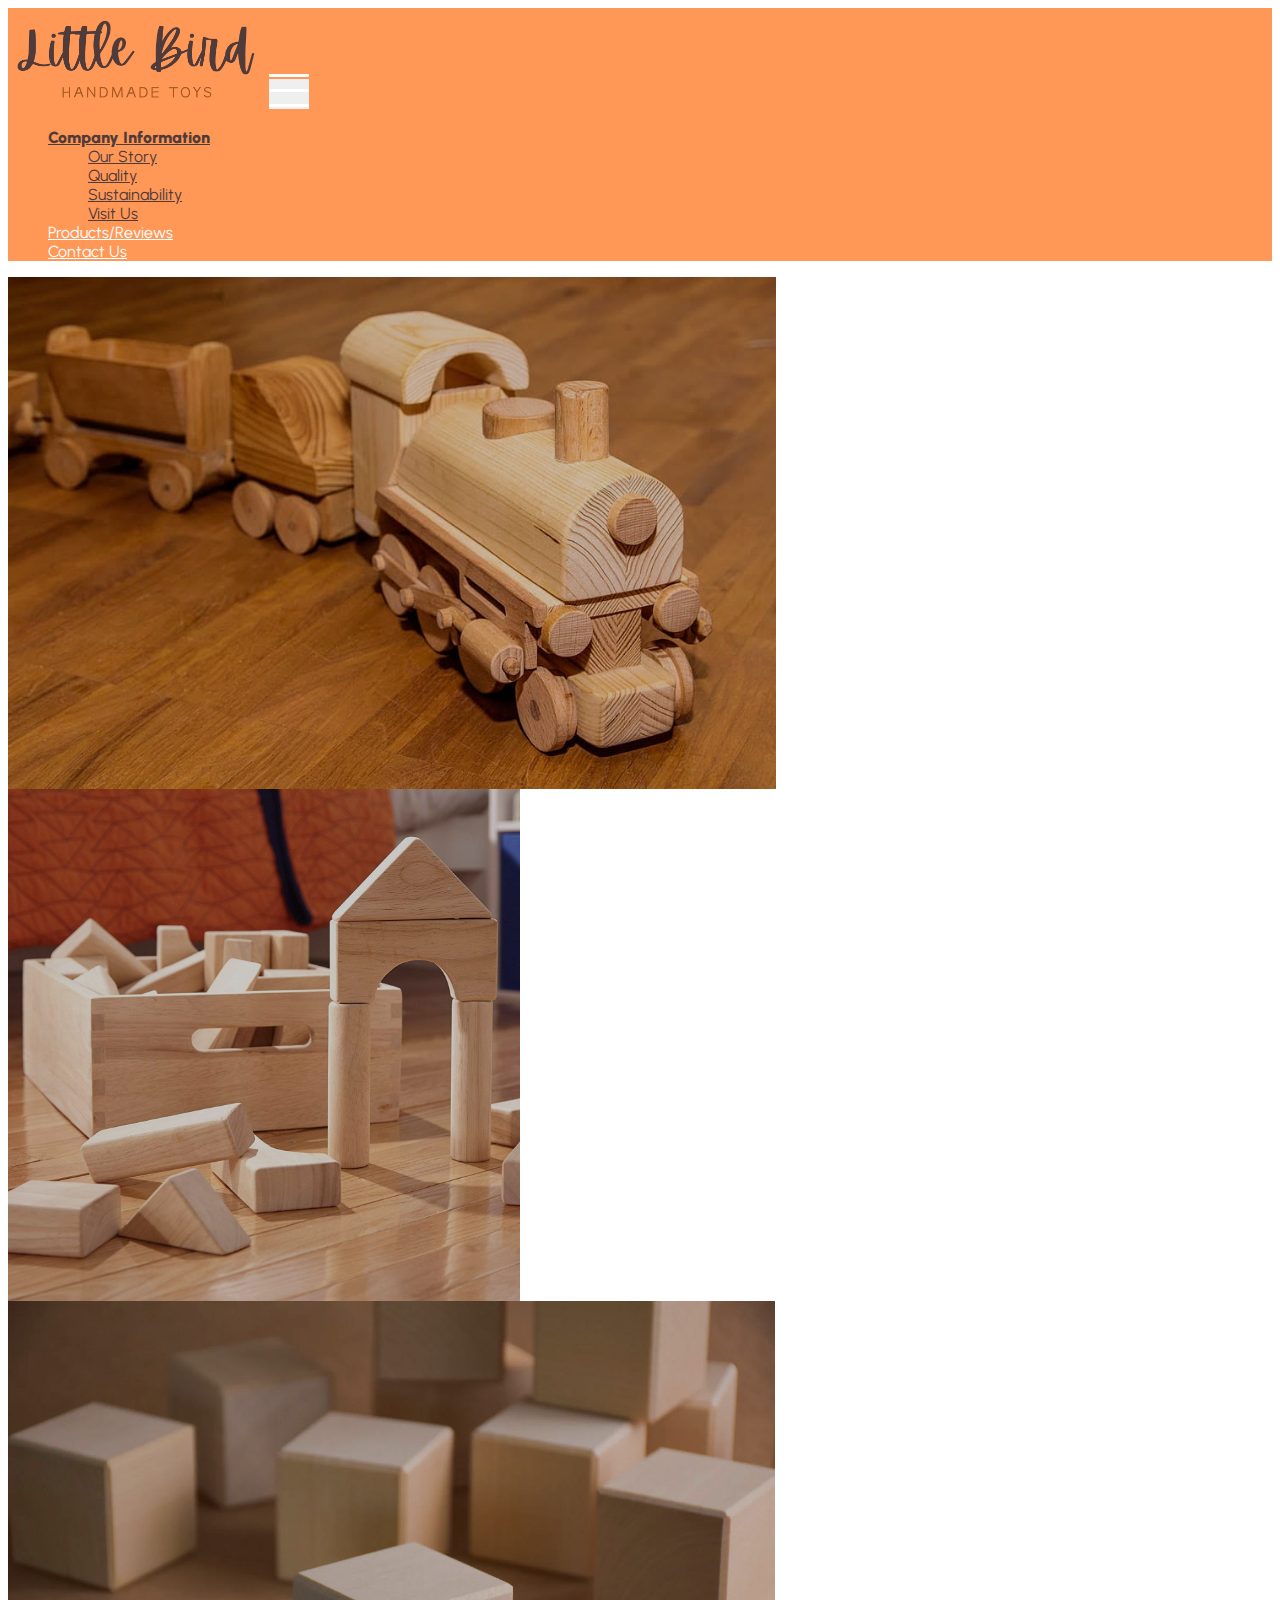
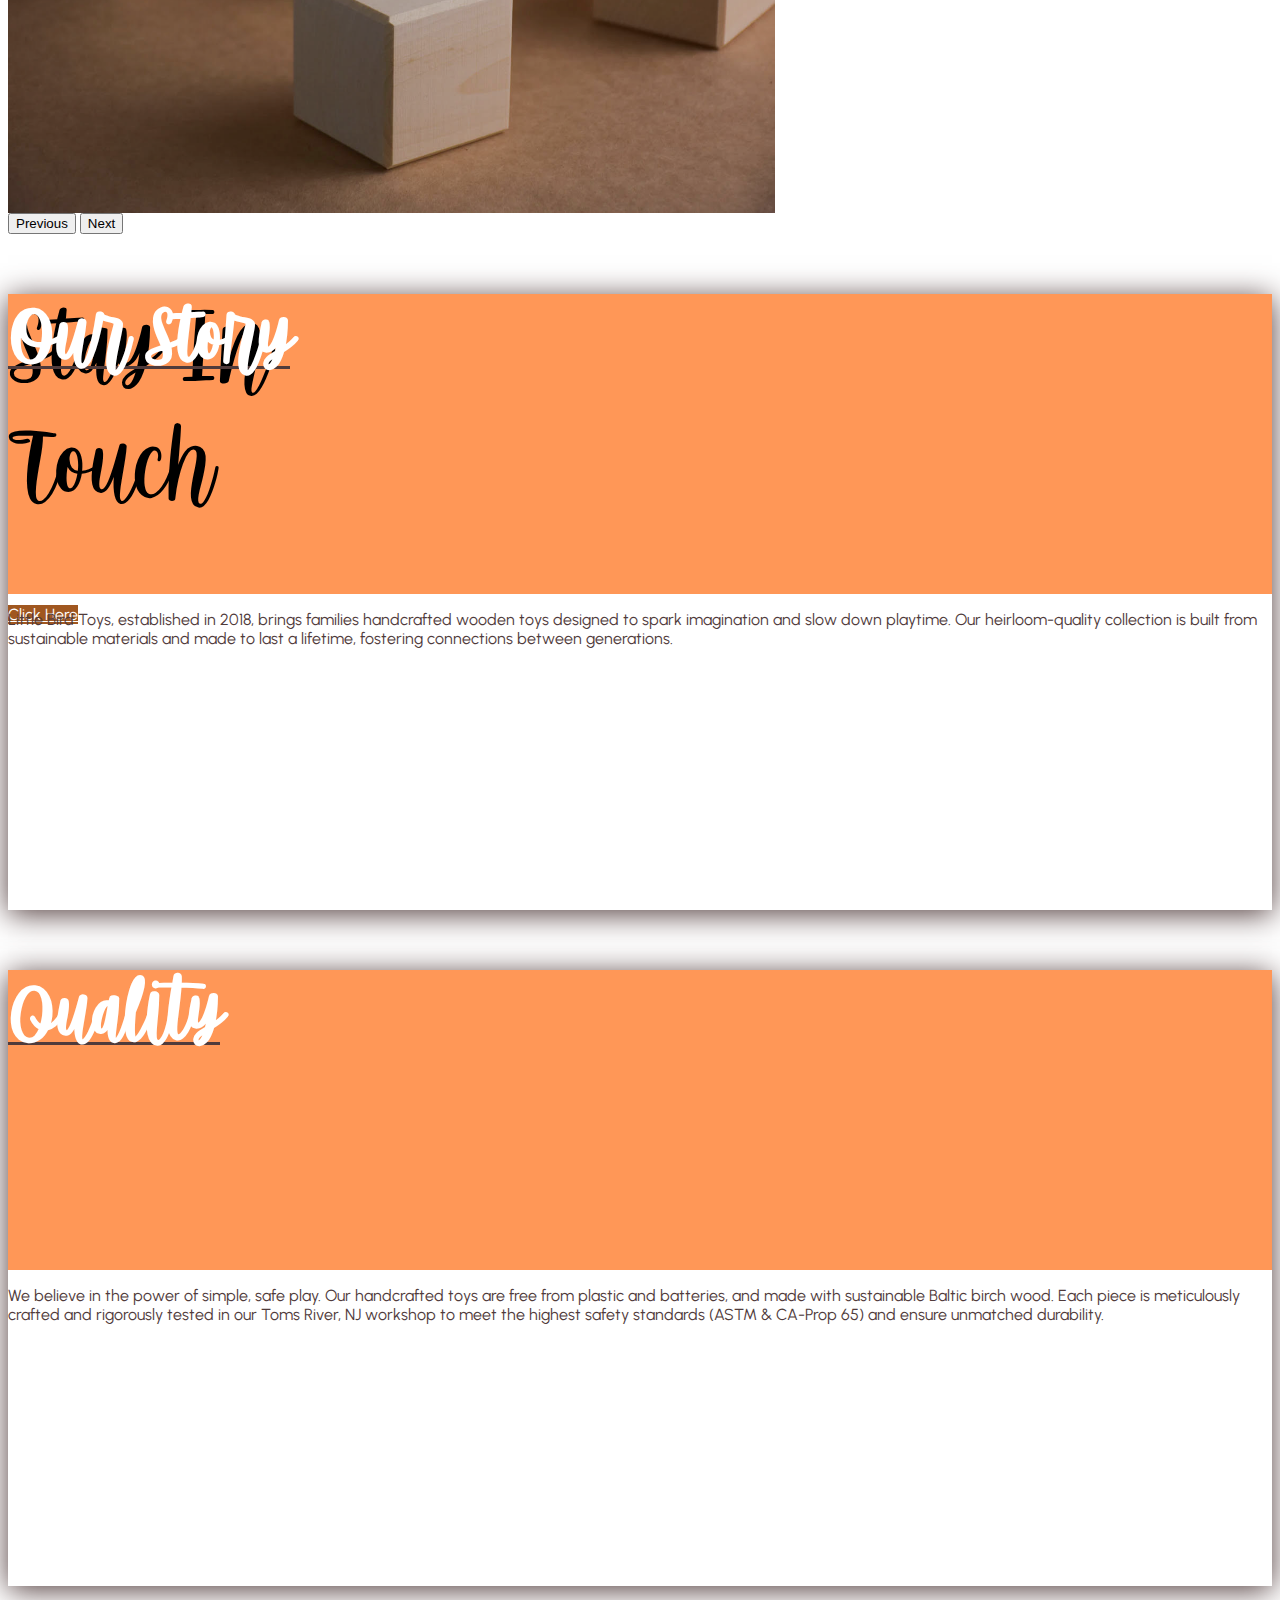
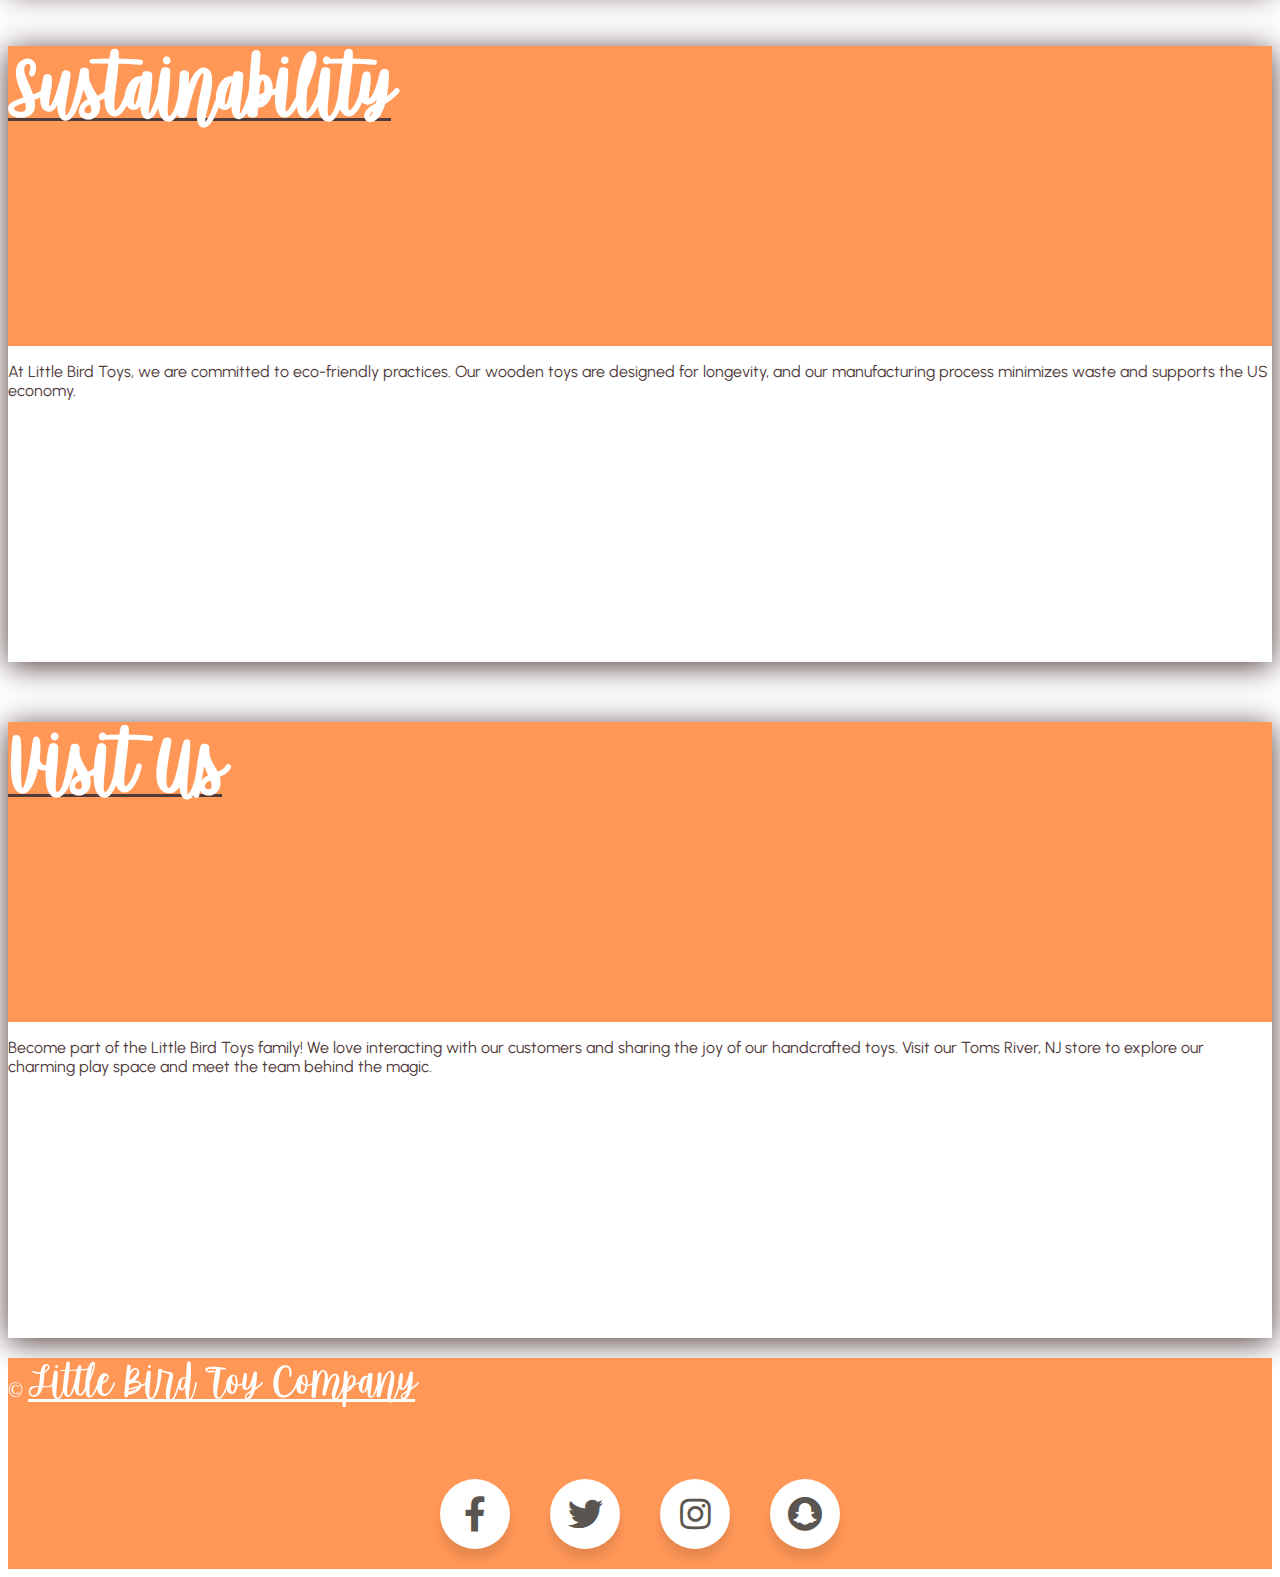
<file: index.html>
<!doctype html>
<html lang="en">

<head>
  <title>Little Bird Toy Company</title>

  <!-- Required meta tags -->
  <meta charset="utf-8" />
  <link rel="shortcut icon" type="x-icon" href="imgs/bird.png">
  <meta name="viewport" content="width=device-width, initial-scale=1, shrink-to-fit=no" />

  <!-- Bootstrap CSS v5.2.1 -->
  <link href="https://cdn.jsdelivr.net/npm/bootstrap@5.3.2/dist/css/bootstrap.min.css" rel="stylesheet"
    integrity="sha384-T3c6CoIi6uLrA9TneNEoa7RxnatzjcDSCmG1MXxSR1GAsXEV/Dwwykc2MPK8M2HN" crossorigin="anonymous" />

  <!-- CSS link -->
  <link rel="stylesheet" href="style.css">

  <!-- google fonts -->
  <link rel="preconnect" href="https://fonts.googleapis.com">
  <link rel="preconnect" href="https://fonts.gstatic.com" crossorigin>
  <link href="https://fonts.googleapis.com/css2?family=Urbanist:ital,wght@0,100..900;1,100..900&display=swap"
    rel="stylesheet">

  <!-- logos for fonts -->

  <link rel="stylesheet" href="https://cdnjs.cloudflare.com/ajax/libs/font-awesome/5.15.3/css/all.min.css">

</head>

<body>
  <!-- navbar start-->
  <header>
    <nav class="navbar navbar-expand-lg">
      <div class="container-fluid">
        <a class="navbar-brand text-white" href="index.html">
          <img src="imgs/Alternate Logo 2.png" alt="Logo" class="d-inline-block nav-img"></a>
        <button class="navbar-toggler collapsed d-flex d-lg-none flex-column justify-content-around" type="button"
          data-bs-toggle="collapse" data-bs-target="#navbarSupportedContent" aria-controls="navbarSupportedContent"
          aria-expanded="false" aria-label="Toggle navigation">
          <span class="toggler-icon top-bar"></span>
          <span class="toggler-icon middle-bar"></span>
          <span class="toggler-icon bottom-bar"></span>
        </button>
        <div class="collapse navbar-collapse" id="navbarSupportedContent">
          <ul class="navbar-nav me-auto mb-2 mb-lg-0">
            <li class="nav-item dropdown">
              <a class="nav-link dropdown-toggle activee" href="#" role="button" data-bs-toggle="dropdown"
                aria-expanded="false">
                Company Information
              </a>
              <ul class="dropdown-menu">
                <li><a class="dropdown-item" href="#story">Our Story</a></li>
                <li><a class="dropdown-item" href="#quality">Quality</a></li>
                <li><a class="dropdown-item" href="#sustain">Sustainability</a></li>
                <li><a class="dropdown-item" href="#visit">Visit Us</a></li>
              </ul>
            </li>
            <li class="nav-item">
              <a class="nav-link " aria-current="page" href="products.html">Products/Reviews</a>
            </li>
            <li class="nav-item">
              <a class="nav-link " href="contact.html">Contact Us</a>
            </li>
          </ul>
        </div>
      </div>
    </nav>
  </header>
  <!-- navbar end -->
  <main>
    <!-- carousel start-->
    <div id="carouselExampleAutoplaying" class="carousel slide" data-bs-ride="carousel">
      <div class="carousel-inner">
        <div class="carousel-item active c-item">
          <img src="imgs/train8.jpg" class="d-block w-100 c-img" alt="...">
          <div class="carousel-caption top-0 mt-5">
            <h1 class="display-1 fw-bolder text-capitalize">Learn Our<br>Story</h1>
            <a class="btn px-4 py-2 fs-5 mt-5" href="#story">Click Here</a>
          </div>
        </div>
        <div class="carousel-item c-item">
          <img src="imgs/block4.jpg" class="d-block w-100 c-img" alt="...">
          <div class="carousel-caption top-0 mt-5">
            <h1 class="display-1 fw-bolder text-capitalize">Explore Our<br>Products</h1>
            <a class="btn px-4 py-2 fs-5 mt-5" href="products.html">Click Here</a>
          </div>
        </div>
        <div class="carousel-item c-item">
          <img src="imgs/block6.jpg" class="d-block w-100 c-img" alt="...">
          <div class="carousel-caption top-0 mt-5">
            <h1 class="display-1 fw-bolder text-capitalize">Stay In <br>Touch</h1>
            <a class="btn px-4 py-2 fs-5 mt-5 clickherebtn" href="contact.html">Click Here</a>
          </div>
        </div>
      </div>
      <button class="carousel-control-prev" type="button" data-bs-target="#carouselExampleAutoplaying"
        data-bs-slide="prev">
        <span class="carousel-control-prev-icon" aria-hidden="true"></span>
        <span class="visually-hidden">Previous</span>
      </button>
      <button class="carousel-control-next" type="button" data-bs-target="#carouselExampleAutoplaying"
        data-bs-slide="next">
        <span class="carousel-control-next-icon" aria-hidden="true"></span>
        <span class="visually-hidden">Next</span>
      </button>
    </div>
    <!-- carousel end -->
    <div class="container">
      <!-- info starts here -->
      <div class="row my-5 mx-2 roww" id="story">
        <div class="col-12 col-md-6 orange d-flex justify-content-center align-items-center">
          <h1 class="title-heading">Our Story</h1>
        </div>
        <div class="col-12 col-md-6 white d-flex align-items-center">
          <p class="description p-3">Little Bird Toys, established in 2018, brings families handcrafted wooden toys
            designed to spark imagination and slow down playtime. Our heirloom-quality collection is built from
            sustainable materials and made to last a lifetime, fostering connections between generations.</p>
        </div>
      </div>
      <div class="row my-5 mx-2 roww" id="quality">
        <div class="col-12 col-md-6 orange d-flex justify-content-center align-items-center">
          <h1 class="title-heading">Quality</h1>
        </div>
        <div class="col-12 col-md-6 white d-flex align-items-center">
          <p class="description p-3">We believe in the power of simple, safe play. Our handcrafted toys are free from
            plastic and batteries, and made with sustainable Baltic birch wood. Each piece is meticulously crafted and
            rigorously tested in our Toms River, NJ workshop to meet the highest safety standards (ASTM & CA-Prop 65)
            and ensure unmatched durability.</p>
        </div>
      </div>
      <div class="row my-5 mx-2 roww" id="sustain">
        <div class="col-12 col-md-6 orange d-flex justify-content-center align-items-center">
          <h1 class="title-heading">Sustainability</h1>
        </div>
        <div class="col-12 col-md-6 white d-flex align-items-center">
          <p class="description p-3">At Little Bird Toys, we are committed to eco-friendly practices. Our wooden toys
            are designed for longevity, and our manufacturing process minimizes waste and supports the US economy.</p>
        </div>
      </div>
      <div class="row my-5 mx-2 roww" id="visit">
        <div class="col-12 col-md-6 orange d-flex justify-content-center align-items-center">
          <h1 class="title-heading">Visit Us</h1>
        </div>
        <div class="col-12 col-md-6 white d-flex align-items-center">
          <p class="description p-3">Become part of the Little Bird Toys family! We love interacting with our customers
            and sharing the joy of our handcrafted toys. Visit our Toms River, NJ store to explore our charming play
            space and meet the team behind the magic.</p>
        </div>
      </div>
    </div>
    <button onclick="topFunction()" id="myBtn" title="Go to top">Top</button>
    
    <!--  footer start -->
    <footer class="py-2">
      <div class="ft-words text-center">
        <p>&copy; <span class="footerwords">Little Bird Toy Company</span></p>
      </div>

      <div class="wrapped">
        <div class="wrap">
          <div class="icon facebook">
            <div class="tooltipp">@LittleBirdToyCo</div>
            <span><i class="fab fa-facebook-f"></i></span>
          </div>
          <div class="icon twitter">
            <div class="tooltipp">@LittleBirdToys</div>
            <span><i class="fab fa-twitter"></i></span>
          </div>
          <div class="icon instagram">
            <div class="tooltipp">@LittleBirdToyCo</div>
            <span><i class="fab fa-instagram"></i></span>
          </div>
          <div class="icon snapchat">
            <div class="tooltipp">@LittleBirdToys</div>
            <span><i class="fab fa-snapchat"></i></span>
          </div>
        </div>
      </div>
    </footer>
    <!--  footer end -->

    <!-- Bootstrap JavaScript Libraries -->
    <script src="https://cdn.jsdelivr.net/npm/@popperjs/core@2.11.8/dist/umd/popper.min.js"
      integrity="sha384-I7E8VVD/ismYTF4hNIPjVp/Zjvgyol6VFvRkX/vR+Vc4jQkC+hVqc2pM8ODewa9r"
      crossorigin="anonymous"></script>

    <script src="https://cdn.jsdelivr.net/npm/bootstrap@5.3.2/dist/js/bootstrap.min.js"
      integrity="sha384-BBtl+eGJRgqQAUMxJ7pMwbEyER4l1g+O15P+16Ep7Q9Q+zqX6gSbd85u4mG4QzX+"
      crossorigin="anonymous"></script>

    <!-- JS link -->
    <script src="script.js"></script>
</body>

</html>
</file>
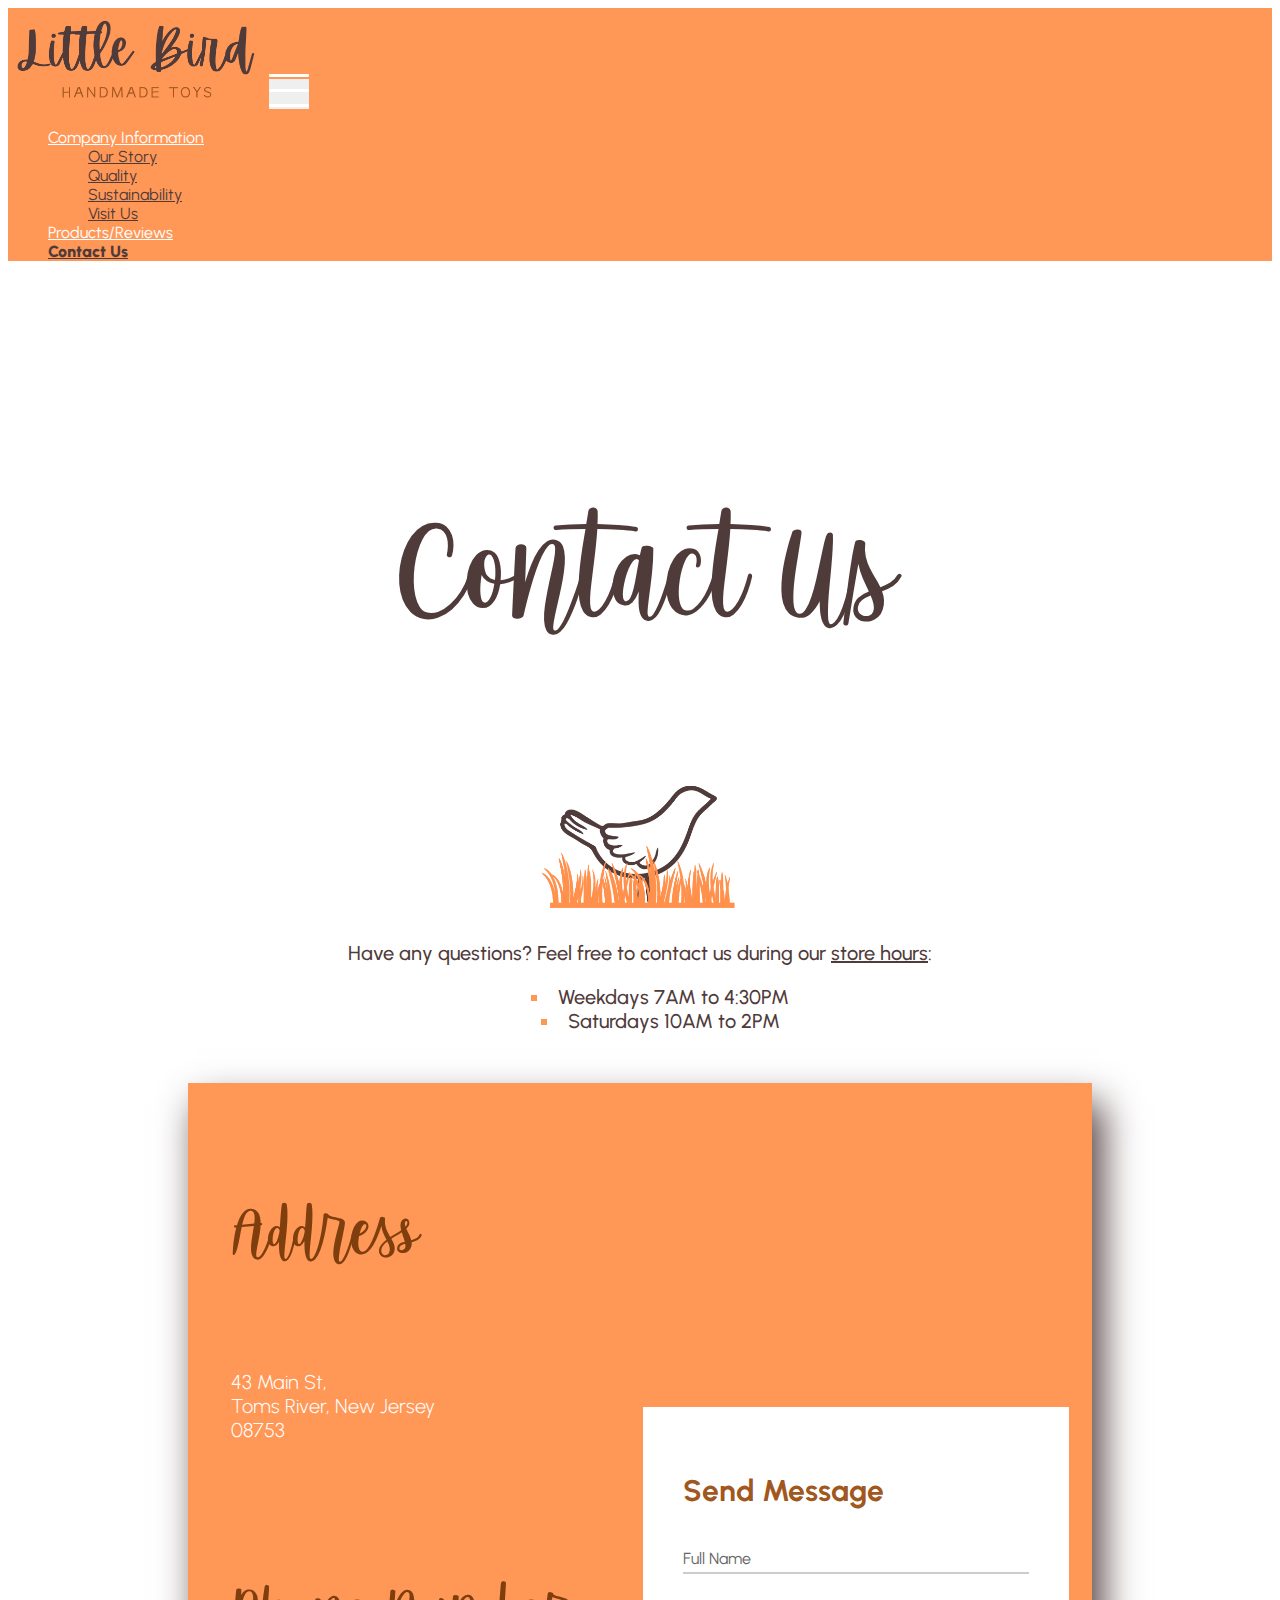
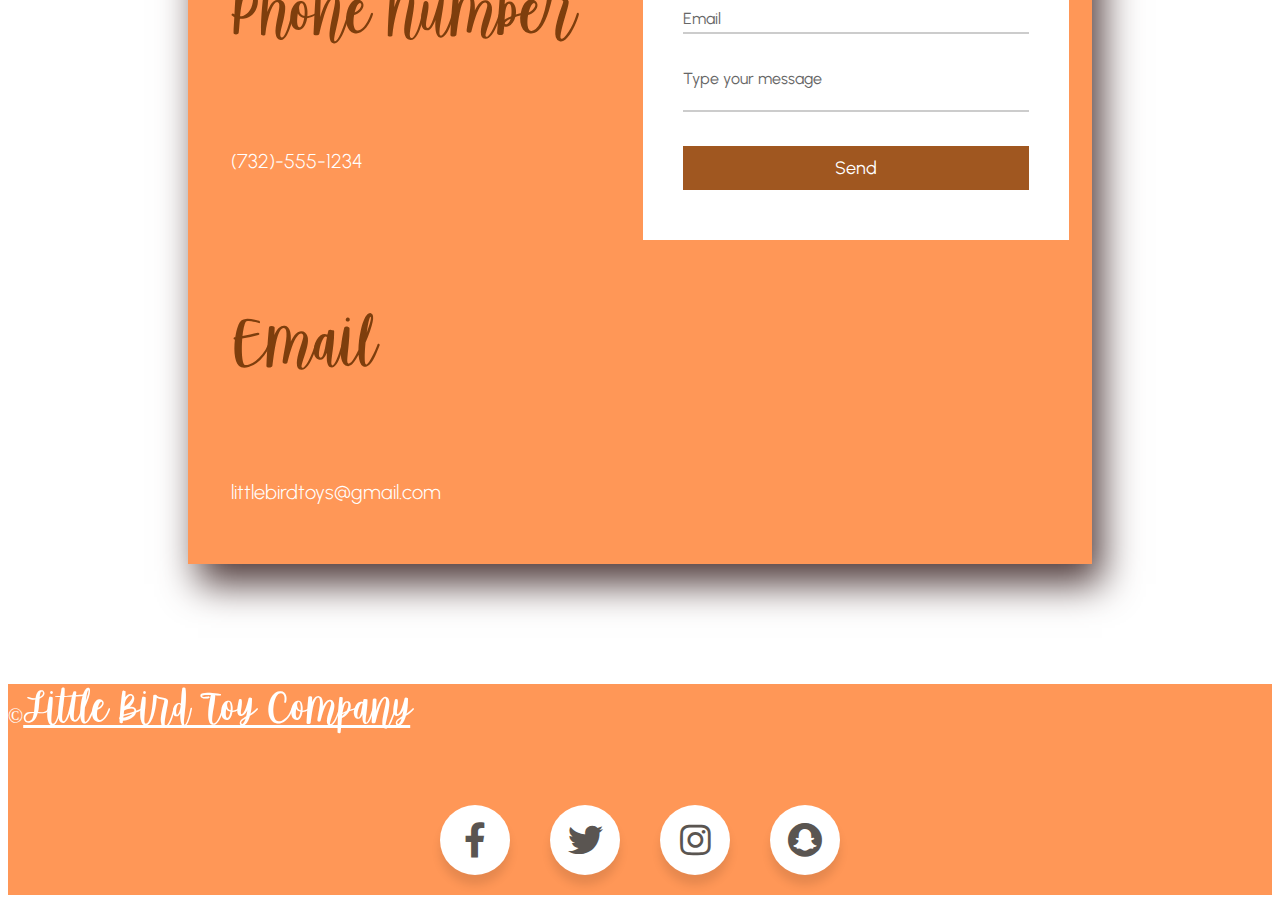
<file: contact.html>
<!doctype html>
<html lang="en">

<head>
  <title>Little Bird Toy Company</title>

  <!-- Required meta tags -->
  <meta charset="utf-8" />
  <meta name="viewport" content="width=device-width, initial-scale=1, shrink-to-fit=no" />

  <!-- Bootstrap CSS v5.2.1 -->
  <link href="https://cdn.jsdelivr.net/npm/bootstrap@5.3.2/dist/css/bootstrap.min.css" rel="stylesheet"
    integrity="sha384-T3c6CoIi6uLrA9TneNEoa7RxnatzjcDSCmG1MXxSR1GAsXEV/Dwwykc2MPK8M2HN" crossorigin="anonymous" />

  <!-- CSS link -->
  <link rel="stylesheet" href="style.css">

  <!-- google fonts -->
  <link rel="preconnect" href="https://fonts.googleapis.com">
  <link rel="preconnect" href="https://fonts.gstatic.com" crossorigin>
  <link href="https://fonts.googleapis.com/css2?family=Urbanist:ital,wght@0,100..900;1,100..900&display=swap"
    rel="stylesheet">

  <!-- logos for fonts -->

  <link rel="stylesheet" href="https://cdnjs.cloudflare.com/ajax/libs/font-awesome/5.15.3/css/all.min.css">

</head>

<body>
  <!-- navbar start-->
  <header>
    <nav class="navbar navbar-expand-lg">
      <div class="container-fluid">
        <a class="navbar-brand text-white" href="index.html">
          <img src="imgs/Alternate Logo 2.png" alt="Logo" class="d-inline-block nav-img"></a>
        <button class="navbar-toggler collapsed d-flex d-lg-none flex-column justify-content-around" type="button"
          data-bs-toggle="collapse" data-bs-target="#navbarSupportedContent" aria-controls="navbarSupportedContent"
          aria-expanded="false" aria-label="Toggle navigation">
          <span class="toggler-icon top-bar"></span>
          <span class="toggler-icon middle-bar"></span>
          <span class="toggler-icon bottom-bar"></span>
        </button>
        <div class="collapse navbar-collapse" id="navbarSupportedContent">
          <ul class="navbar-nav me-auto mb-2 mb-lg-0">
            <li class="nav-item dropdown">
              <a class="nav-link dropdown-toggle " href="#" role="button" data-bs-toggle="dropdown"
                aria-expanded="false">
                Company Information
              </a>
              <ul class="dropdown-menu">
                <li><a class="dropdown-item" href="index.html#story">Our Story</a></li>
                <li><a class="dropdown-item" href="index.html#quality">Quality</a></li>
                <li><a class="dropdown-item" href="index.html#sustain">Sustainability</a></li>
                <li><a class="dropdown-item" href="index.html#visit">Visit Us</a></li>
              </ul>
            </li>
            <li class="nav-item">
              <a class="nav-link " aria-current="page" href="products.html">Products/Reviews</a>
            </li>
            <li class="nav-item">
              <a class="nav-link activee " href="contact.html">Contact Us</a>
            </li>
          </ul>
        </div>
      </div>
    </nav>
  </header>
  <!-- navbar end -->
  
  <!-- contact start -->
  <div class="contact">
    <div class="content">
      <h2 class="h2">Contact Us</h2>
<img class="birdie" src="imgs/Alternate Logo 1.png">
      <p class="p">Have any questions? Feel free to contact us during our <u>store hours</u>: <br>
        <ul class="b">  <li><span>Weekdays 7AM to 4:30PM</span></li>  <li><span>Saturdays 10AM to 2PM<span></li> </p></ul>
    </div>
    <div class="contact-container">
      <div class="contactinfo">
        <div class="box">
          <div class="text">
            <h3 class="h3 ">Address</h3>
            <p class="p ">43 Main St, <br>Toms River, New Jersey <br>08753</p>
          </div>
        </div>
        <div class="box">
          <div class="text">
            <h3 class="h3 ">Phone Number</h3>
            <p class="p "> (732)-555-1234</p>
          </div>
        </div>
        <div class="box">
          <div class="text">
            <h3 class="h3 ">Email</h3>
            <p class="p ">littlebirdtoys@gmail.com</p>
          </div>
        </div>
      </div>
      <div class="contact-form">
        <form action="">
          <h2 class="h2">Send Message</h2>
          <div class="input-box">
            <input type="text" name="" required="required">
            <span class="span">Full Name</span>
          </div>
          <div class="input-box">
            <input type="text" name="" required="required">
            <span class="span">Email</span>
          </div>
          <div class="input-box">
            <textarea required="required"></textarea>
            <span class="span">Type your message</span>
            <div class="input-box">
              <input type="submit" name="" value="Send">
            </div>
          </div>
        </form>
      </div>
    </div>
  </div>
<!-- contact end -->
<button onclick="topFunction()" id="myBtn" title="Go to top">Top</button>

    
  <!--  footer start -->
  <footer class="py-2">
    <div class="ft-words text-center">
    <p>&copy;<span class="footerwords">Little Bird Toy Company</span></p></div>

    <div class="wrapped">
      <div class="wrap">
        <div class="icon facebook">
          <div class="tooltipp">@LittleBirdToyCo</div>
          <span><i class="fab fa-facebook-f"></i></span>
        </div>
        <div class="icon twitter">
          <div class="tooltipp">@LittleBirdToys</div>
          <span><i class="fab fa-twitter"></i></span>
        </div>
        <div class="icon instagram">
          <div class="tooltipp">@LittleBirdToyCo</div>
          <span><i class="fab fa-instagram"></i></span>
        </div>
        <div class="icon snapchat">
          <div class="tooltipp">@LittleBirdToys</div>
          <span><i class="fab fa-snapchat"></i></span>
        </div>
      </div>
    </div>
  </footer>
  <!--  footer end -->

  <!-- Bootstrap JavaScript Libraries -->
  <script src="https://cdn.jsdelivr.net/npm/@popperjs/core@2.11.8/dist/umd/popper.min.js"
    integrity="sha384-I7E8VVD/ismYTF4hNIPjVp/Zjvgyol6VFvRkX/vR+Vc4jQkC+hVqc2pM8ODewa9r"
    crossorigin="anonymous"></script>

  <script src="https://cdn.jsdelivr.net/npm/bootstrap@5.3.2/dist/js/bootstrap.min.js"
    integrity="sha384-BBtl+eGJRgqQAUMxJ7pMwbEyER4l1g+O15P+16Ep7Q9Q+zqX6gSbd85u4mG4QzX+"
    crossorigin="anonymous"></script>

  <!-- JS link -->
  <script src="script.js"></script>
</body>

</html>
</file>
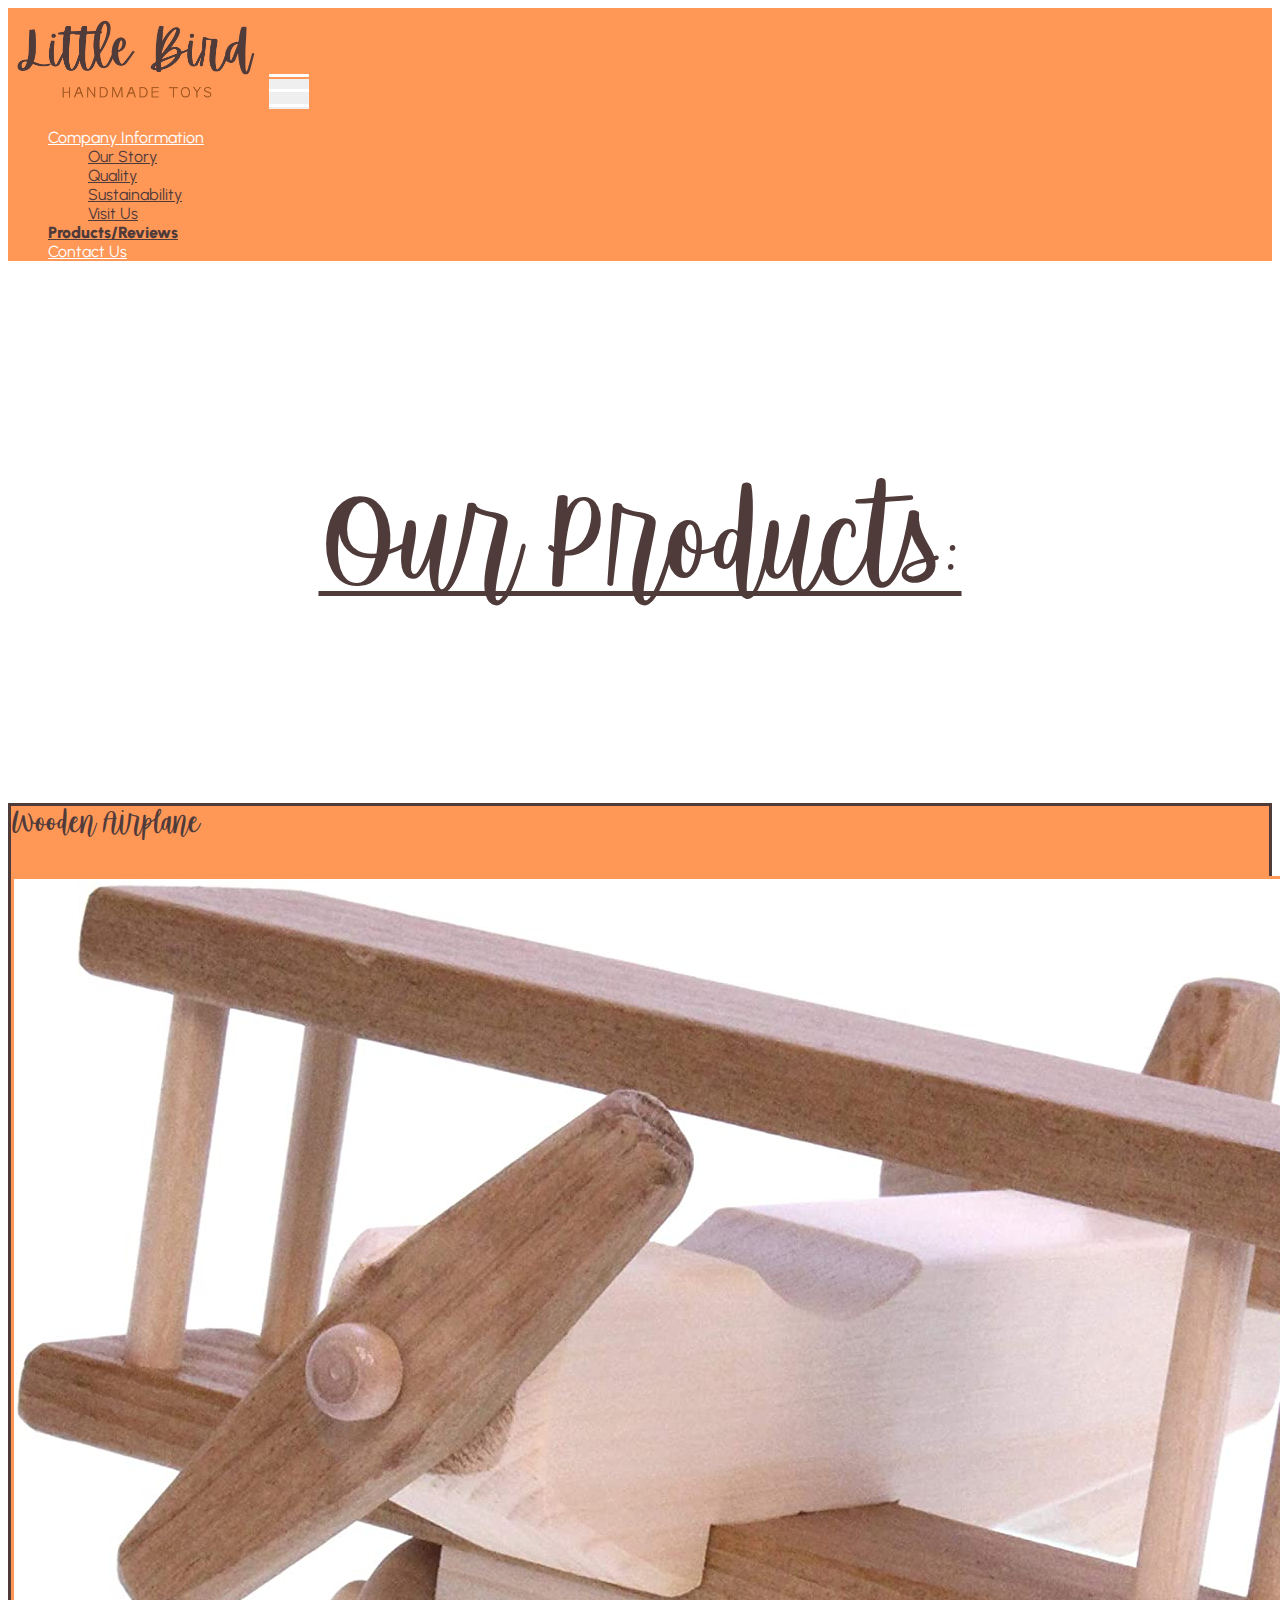
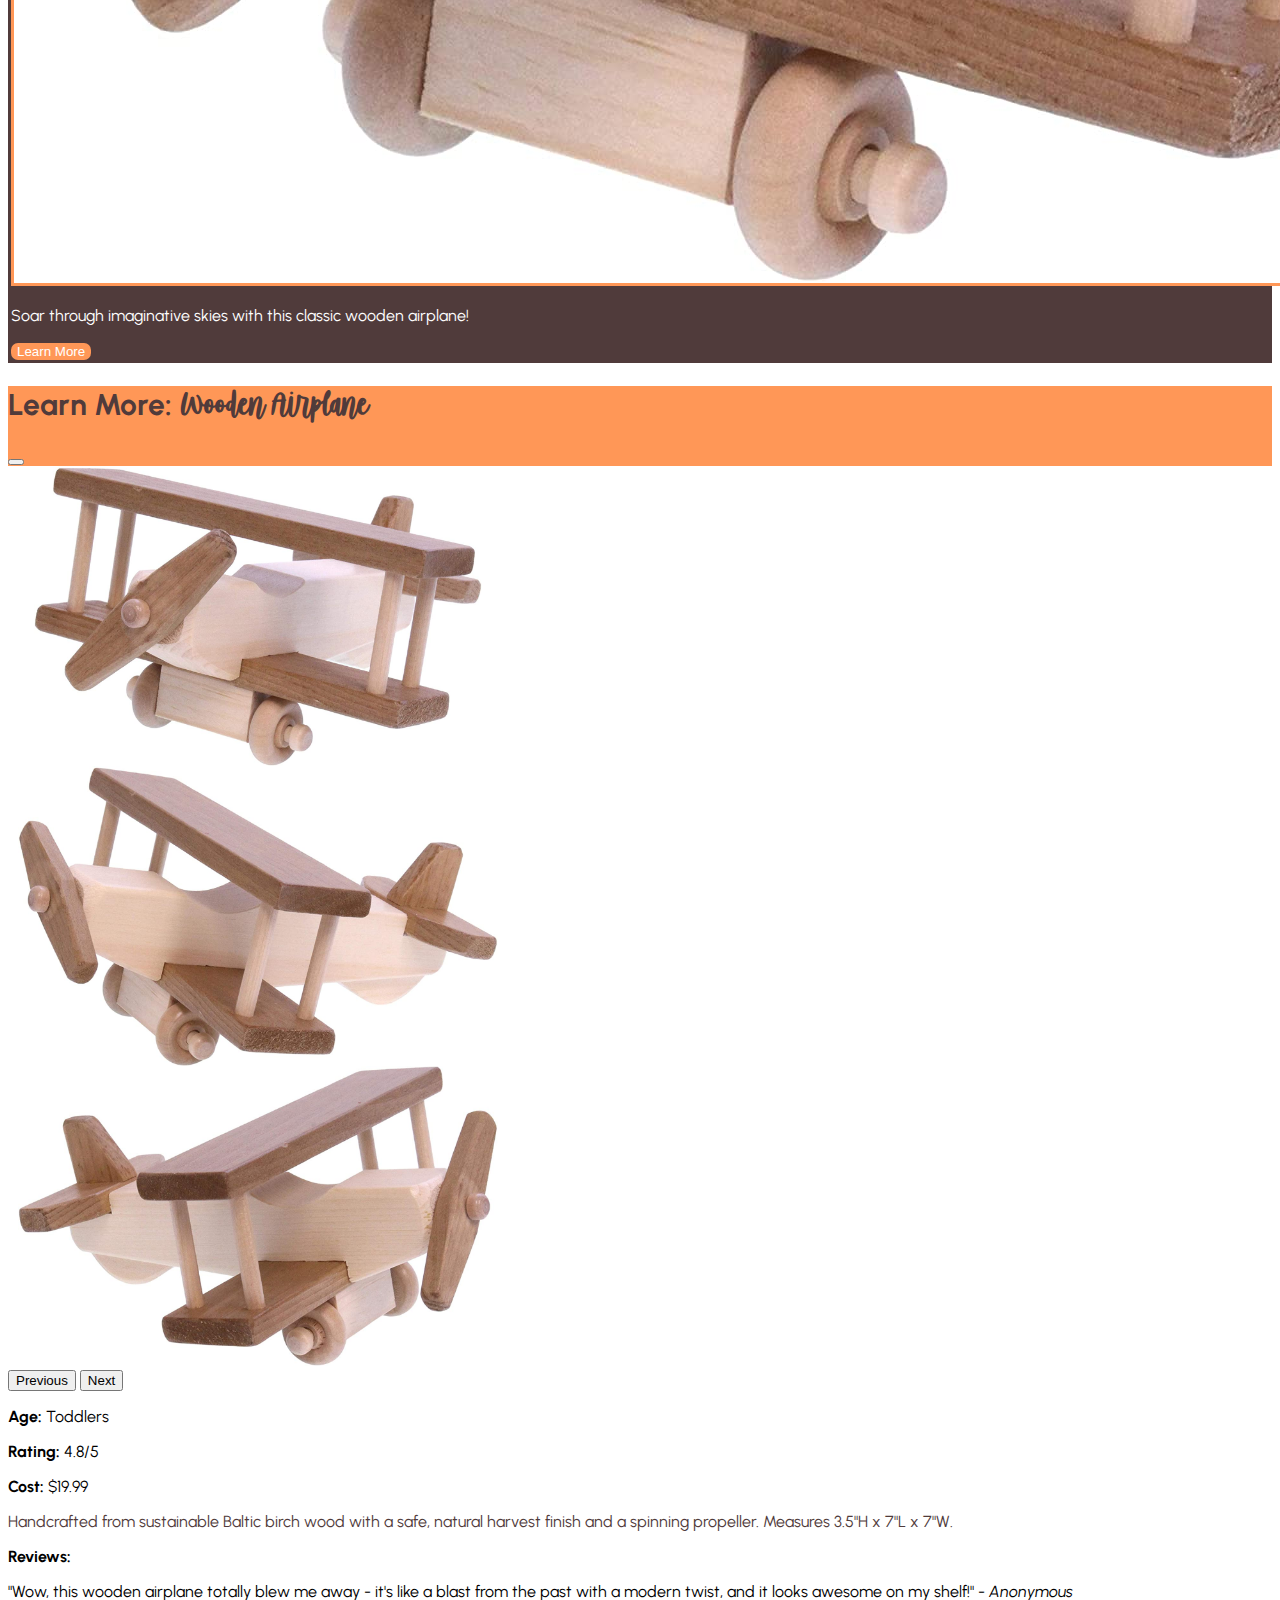
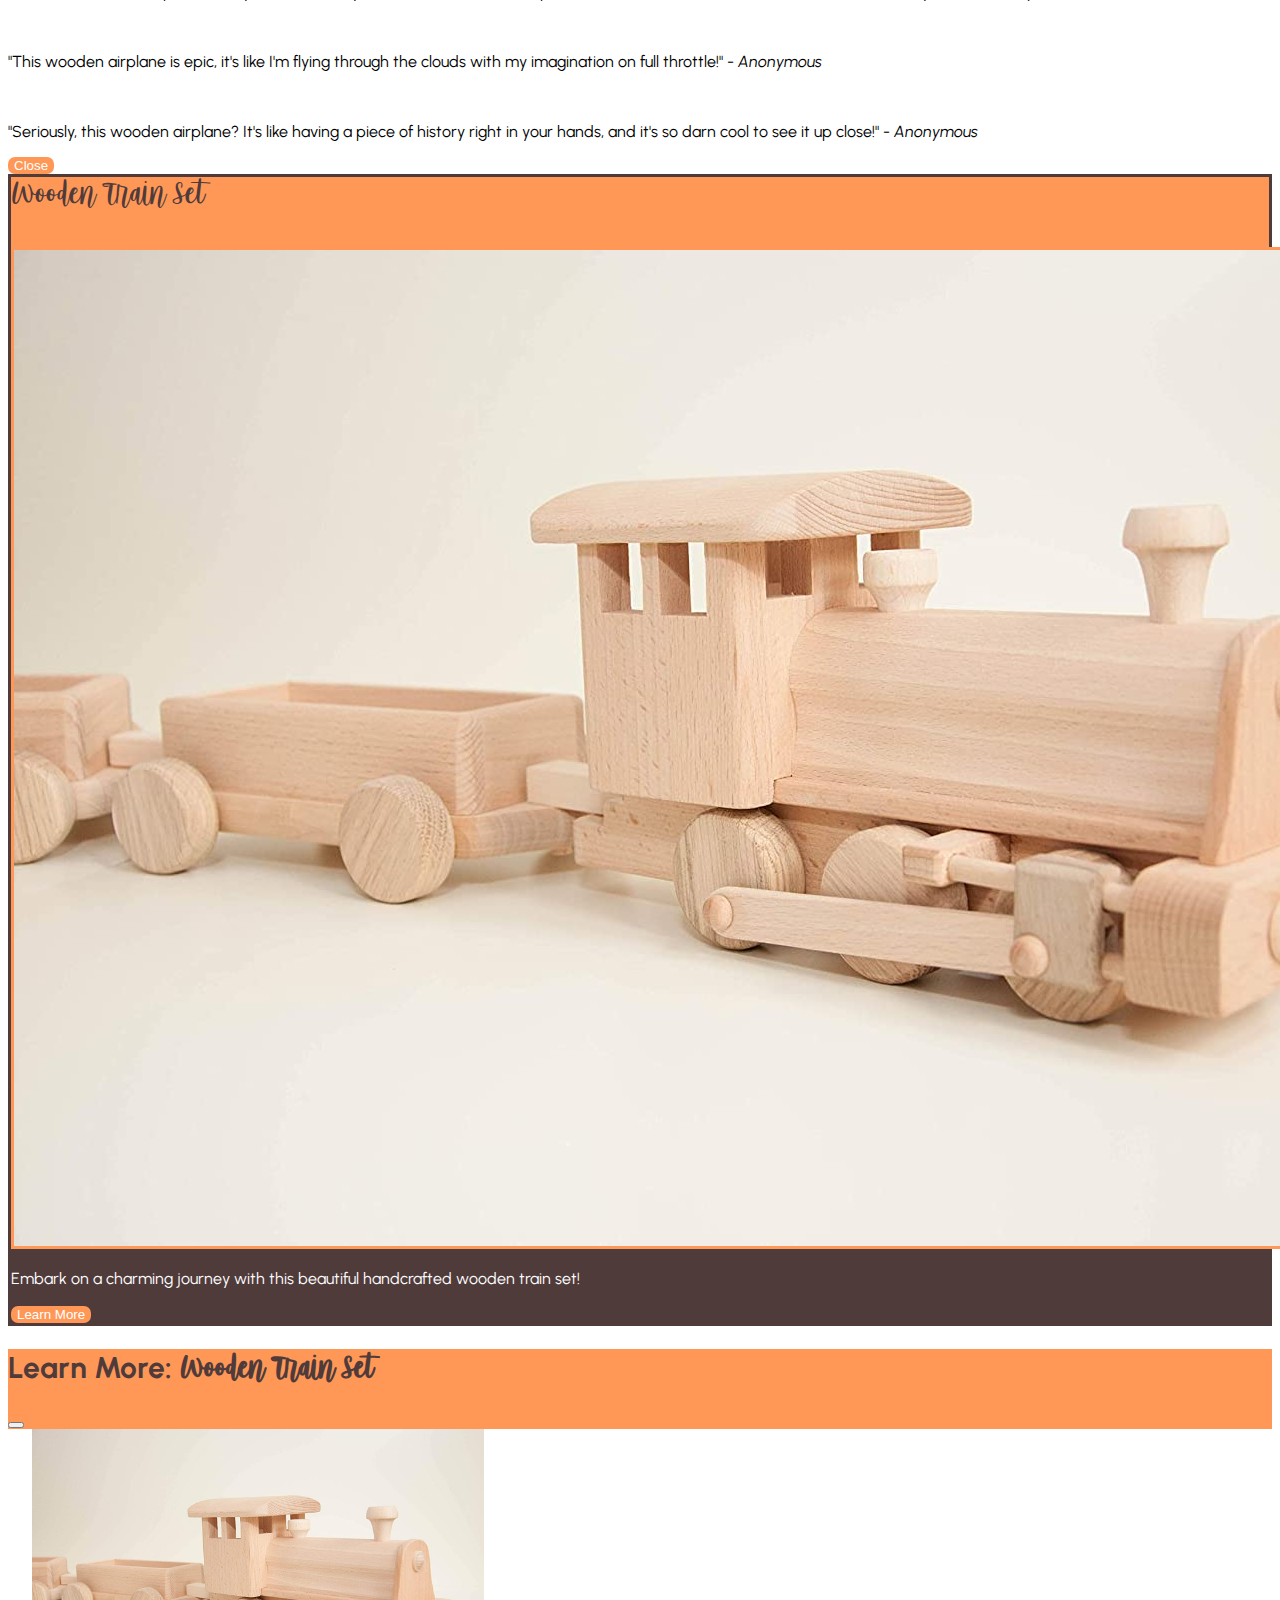
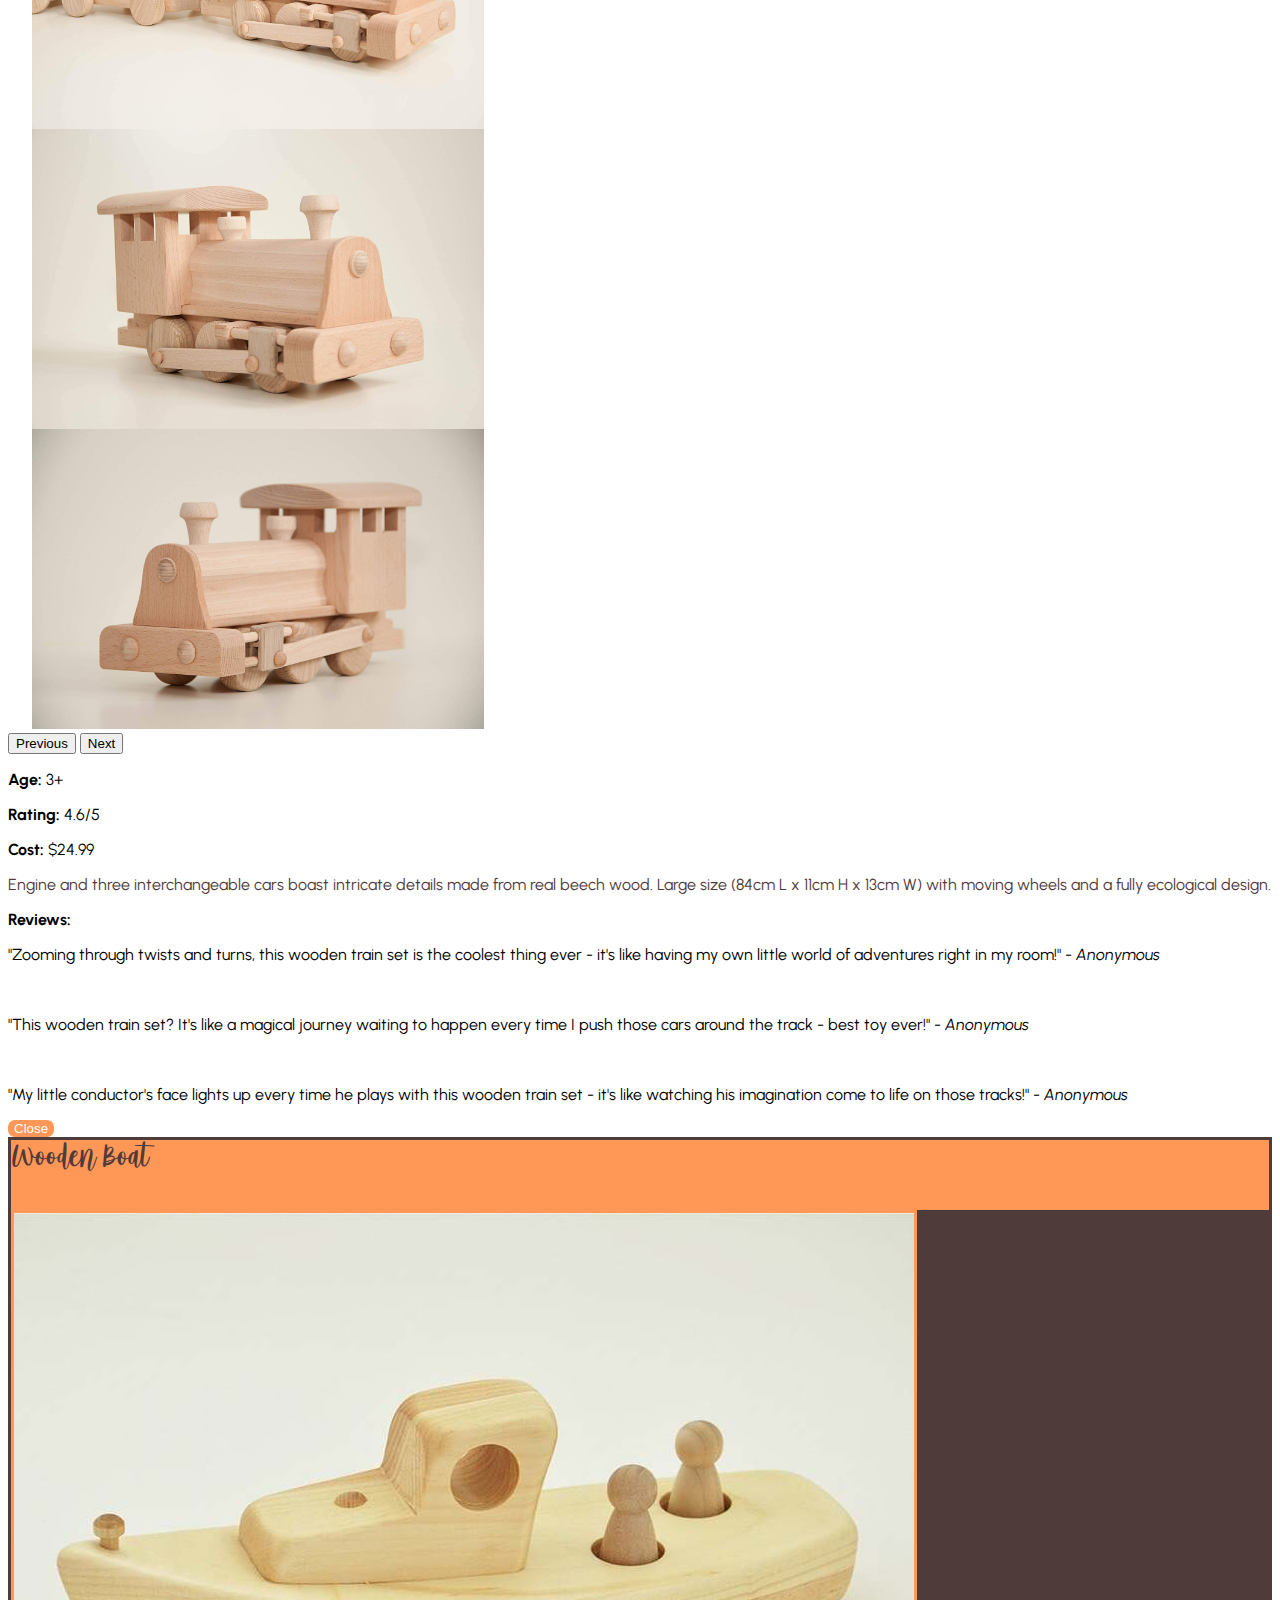
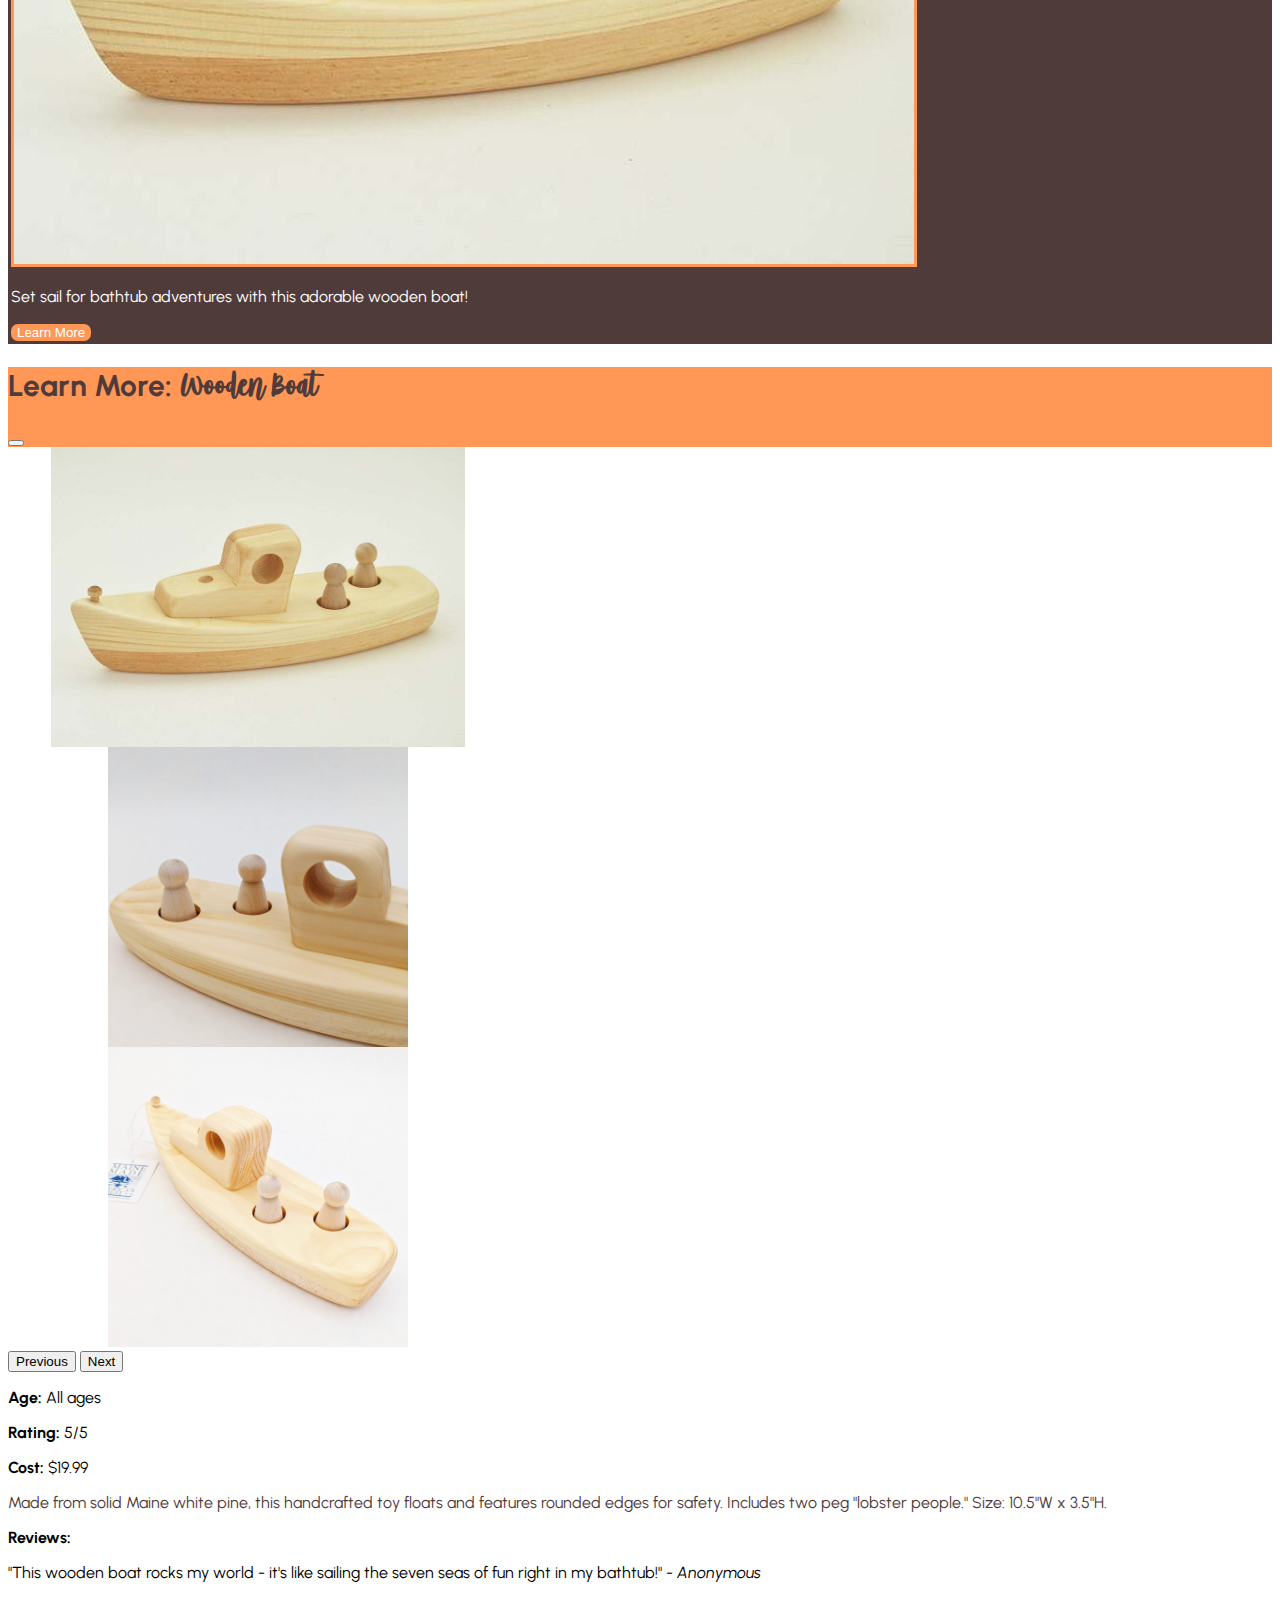
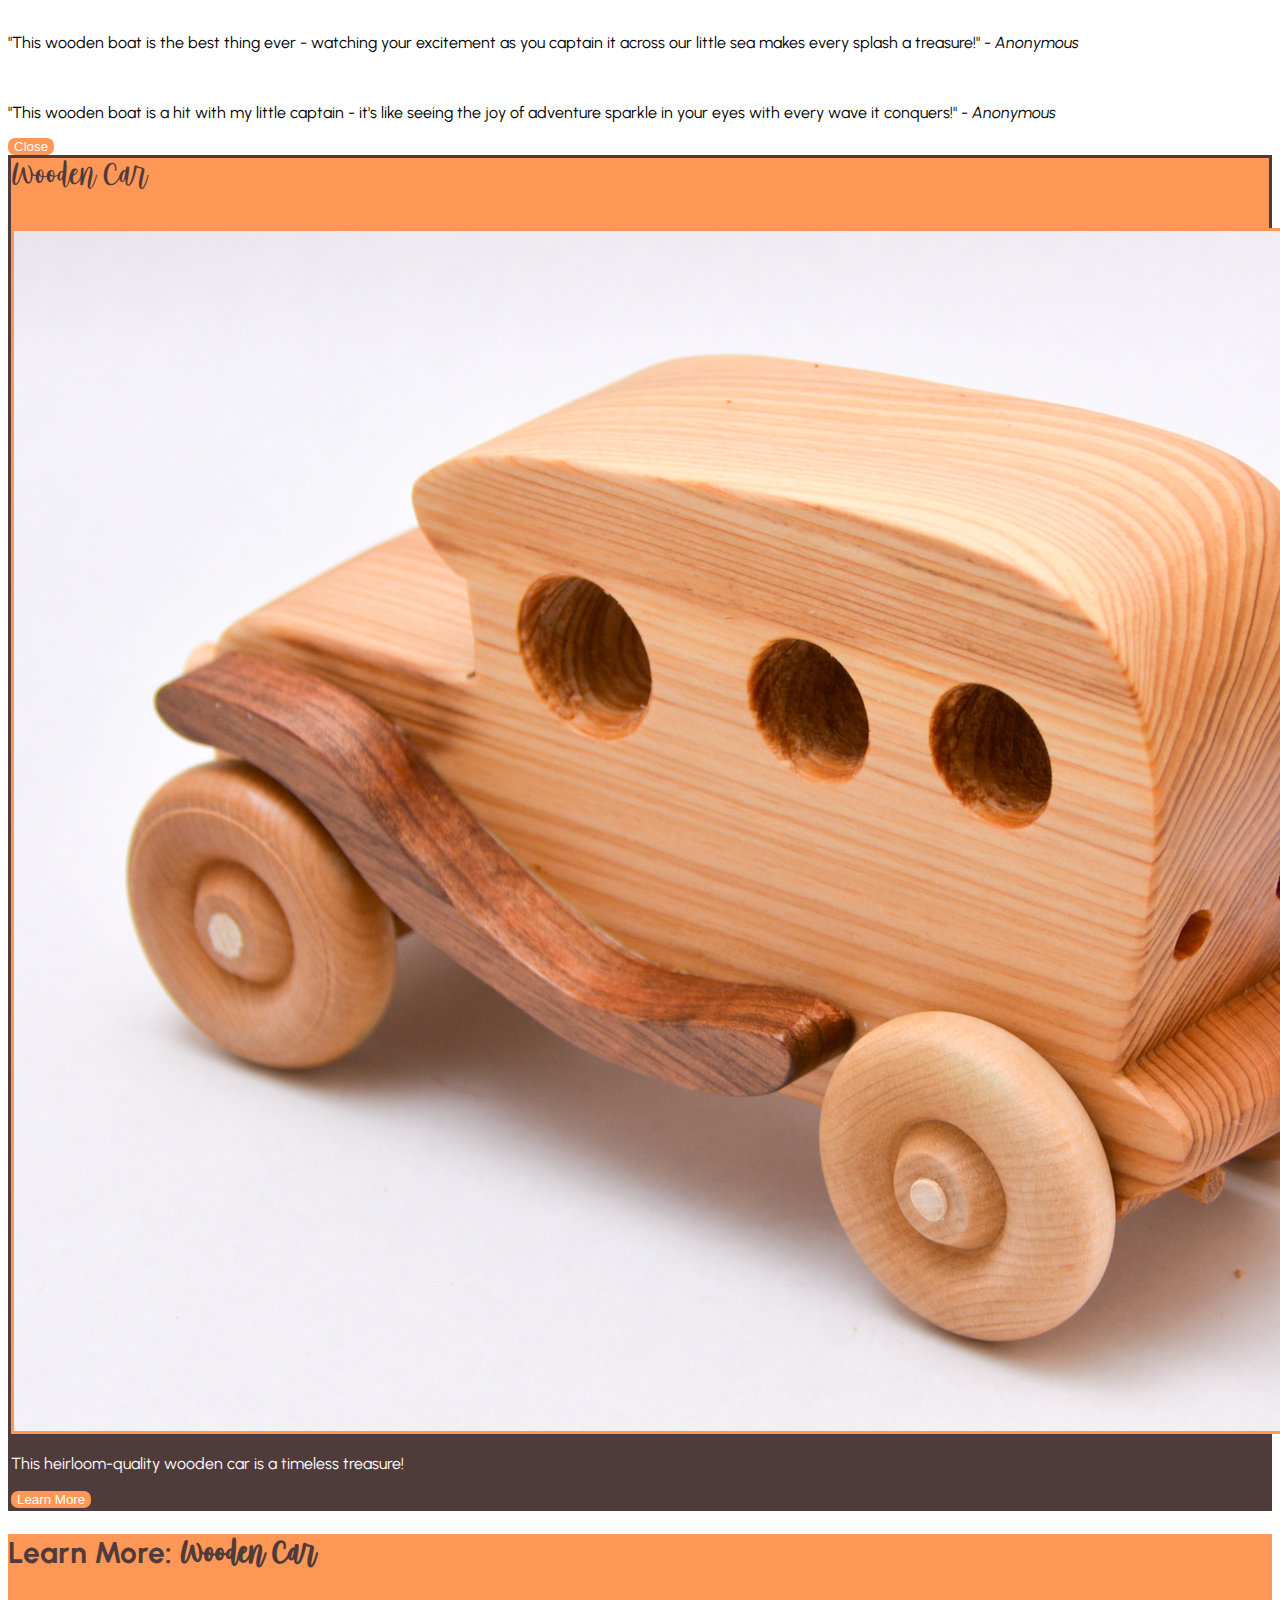
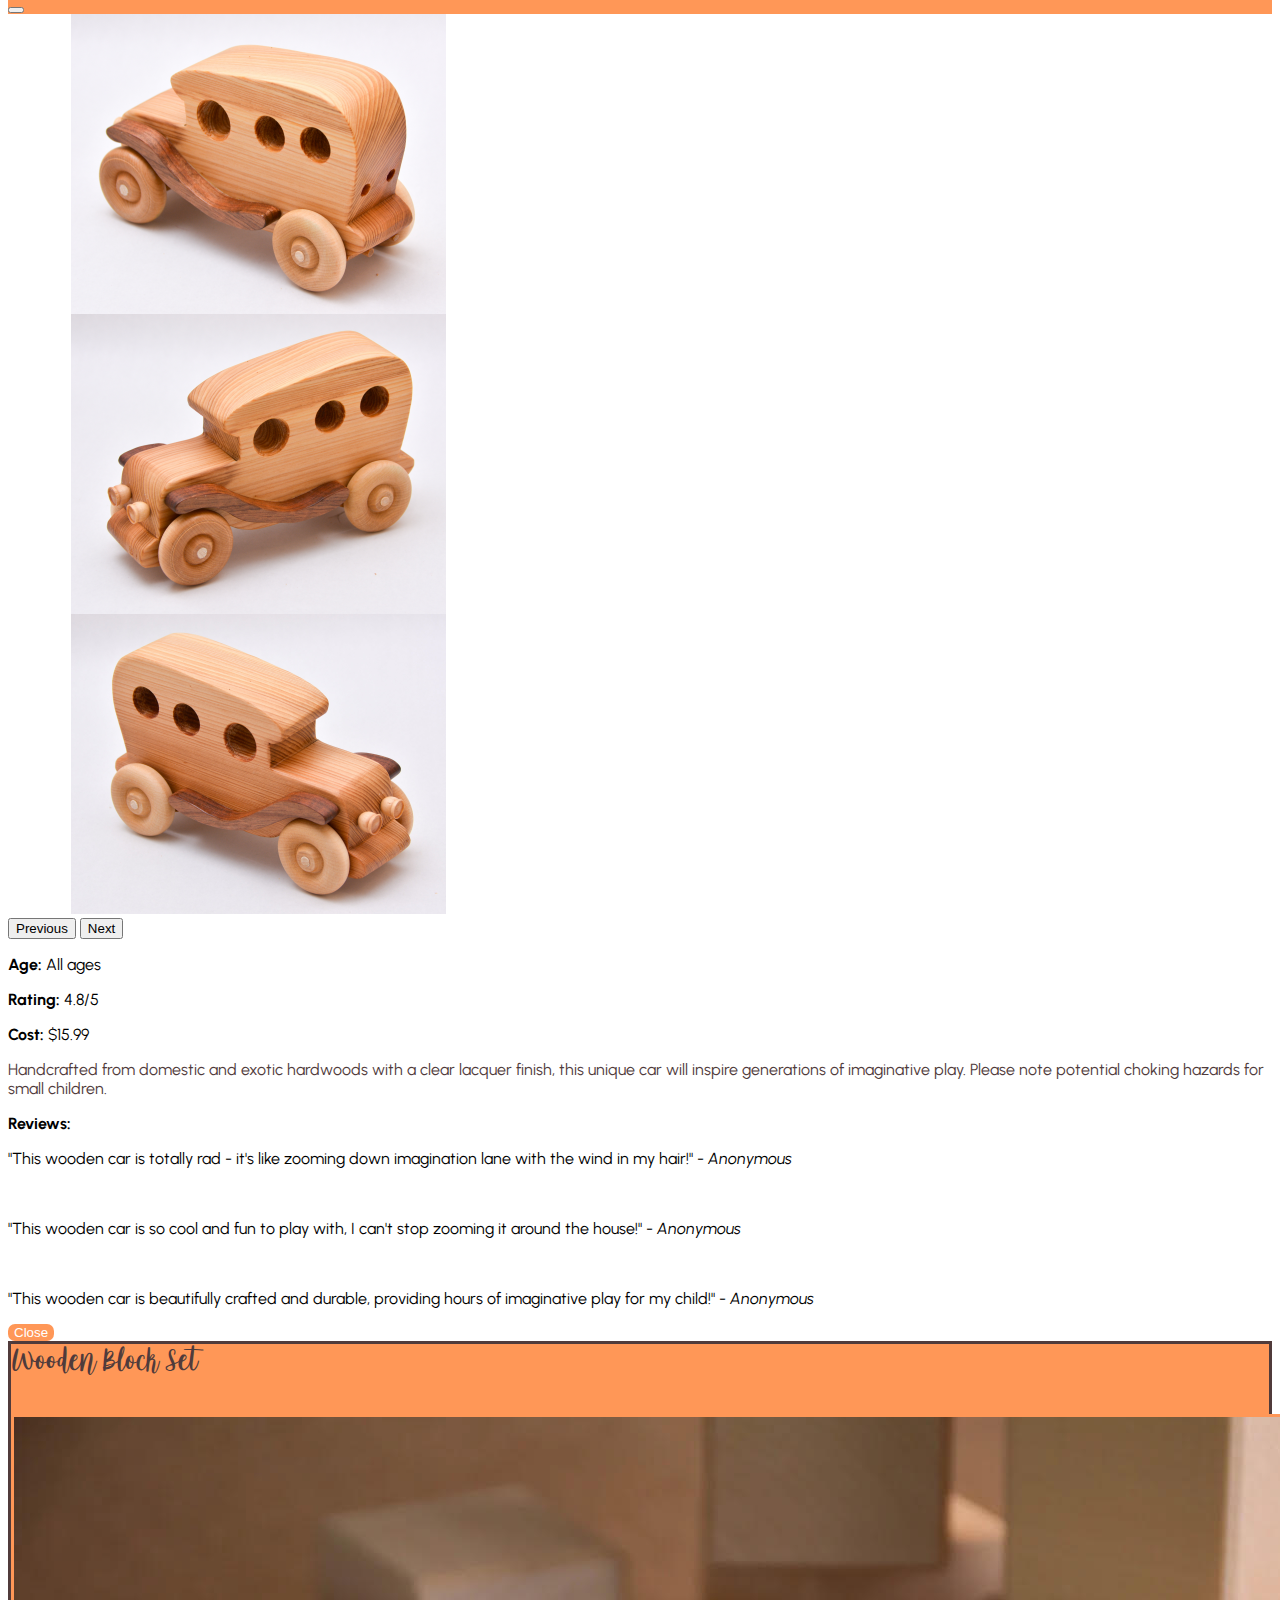
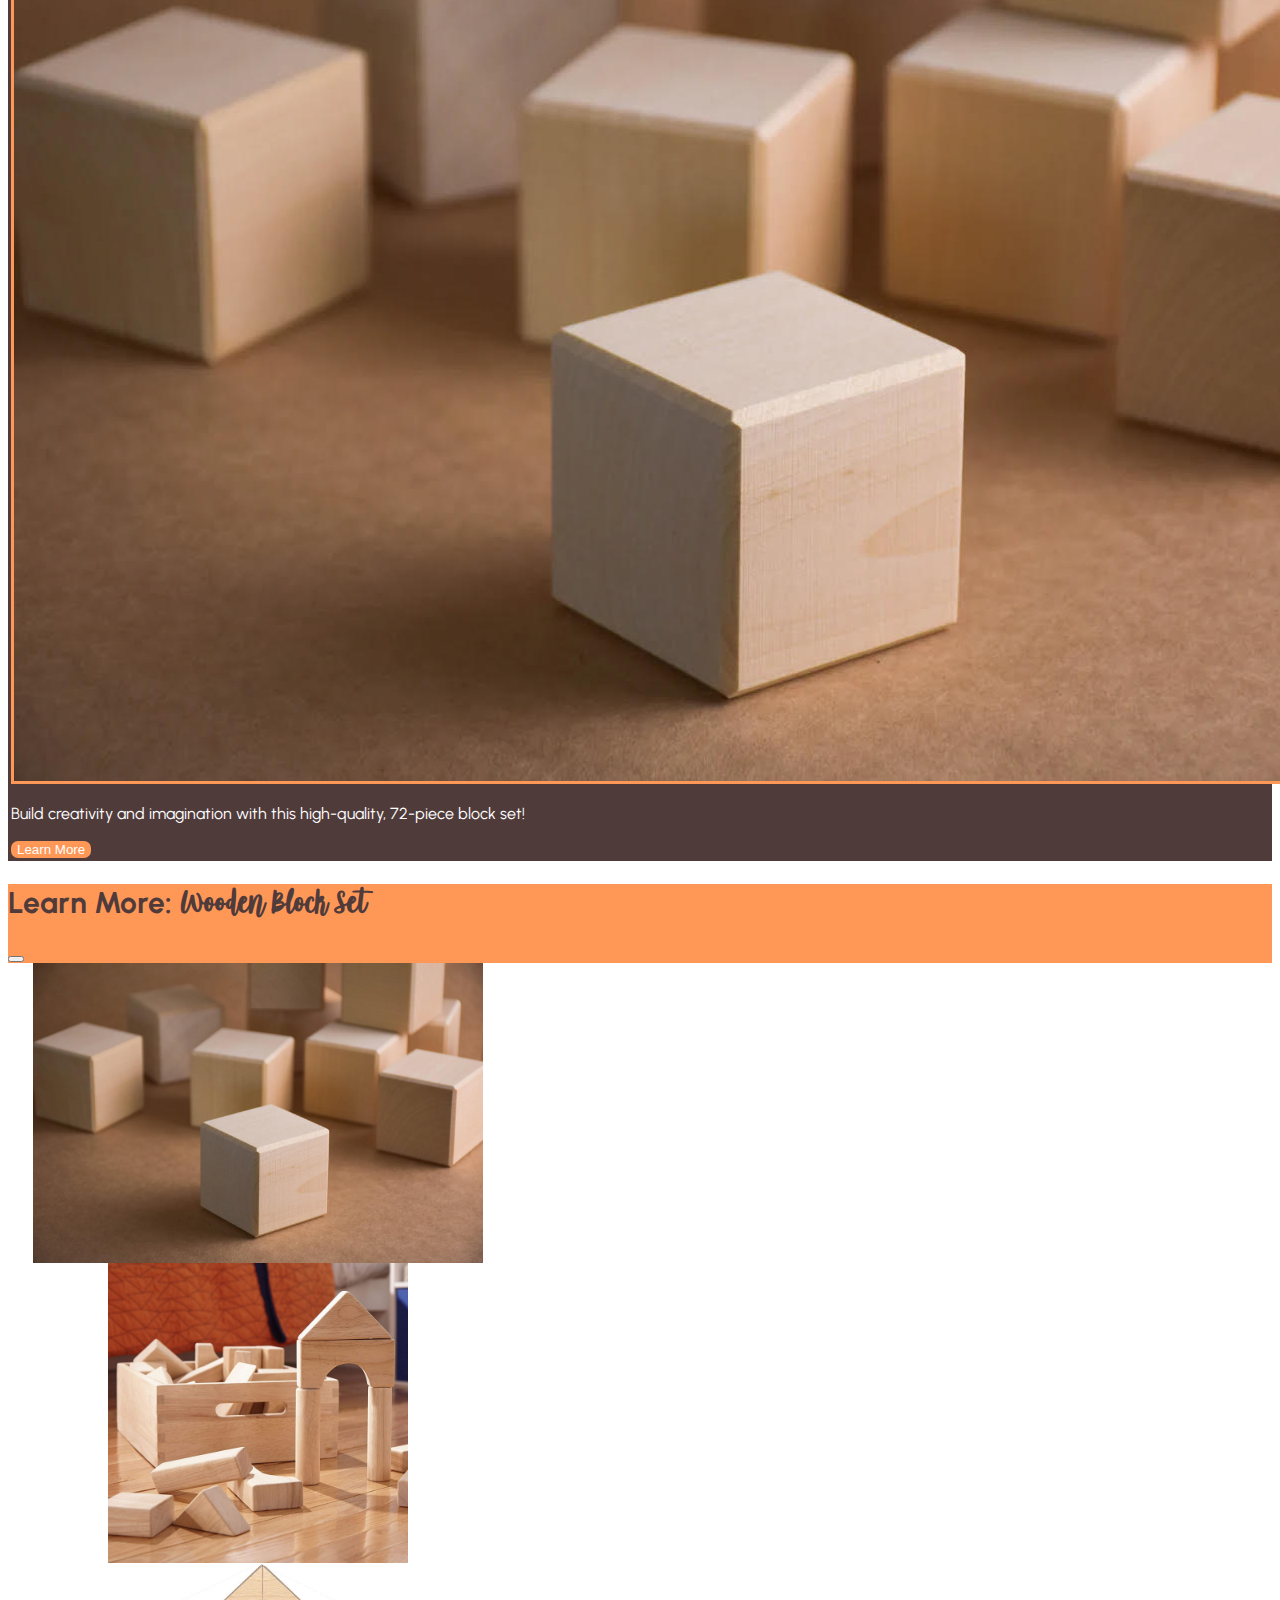
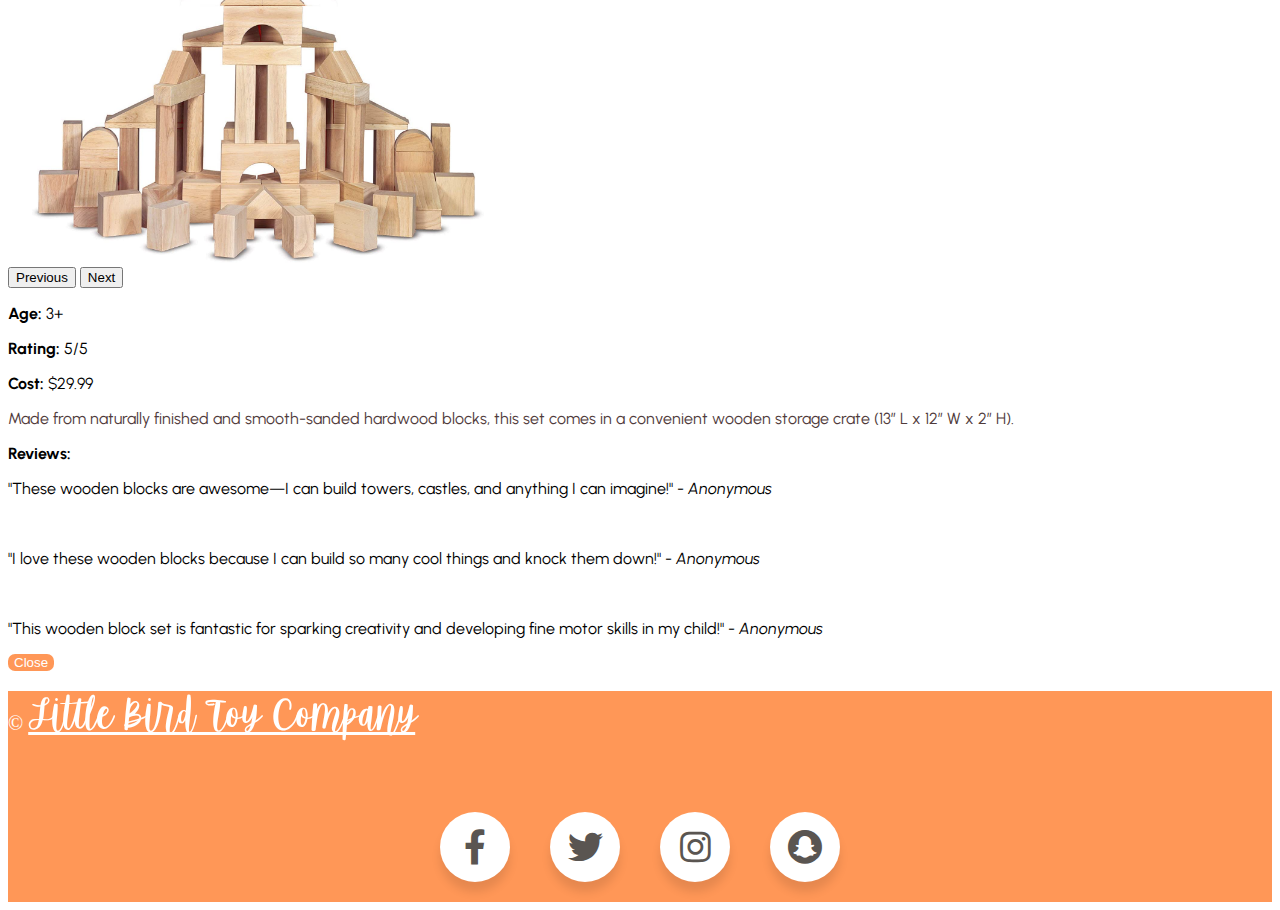
<file: products.html>
<!doctype html>
<html lang="en">

<head>
  <title>Little Bird Toy Company</title>

  <!-- Required meta tags -->
  <meta charset="utf-8" />
  <link rel="shortcut icon" type="x-icon" href="imgs/bird.png">
  <meta name="viewport" content="width=device-width, initial-scale=1, shrink-to-fit=no" />

  <!-- Bootstrap CSS v5.2.1 -->
  <link href="https://cdn.jsdelivr.net/npm/bootstrap@5.3.2/dist/css/bootstrap.min.css" rel="stylesheet"
    integrity="sha384-T3c6CoIi6uLrA9TneNEoa7RxnatzjcDSCmG1MXxSR1GAsXEV/Dwwykc2MPK8M2HN" crossorigin="anonymous" />

  <!-- CSS link -->
  <link rel="stylesheet" href="style.css">

  <!-- google fonts -->
  <link rel="preconnect" href="https://fonts.googleapis.com">
  <link rel="preconnect" href="https://fonts.gstatic.com" crossorigin>
  <link href="https://fonts.googleapis.com/css2?family=Urbanist:ital,wght@0,100..900;1,100..900&display=swap"
    rel="stylesheet">

  <!-- logos for fonts -->

  <link rel="stylesheet" href="https://cdnjs.cloudflare.com/ajax/libs/font-awesome/5.15.3/css/all.min.css">

</head>

<body>
  <!-- navbar start-->
  <header>
    <nav class="navbar navbar-expand-lg">
      <div class="container-fluid">
        <a class="navbar-brand text-white" href="index.html">
          <img src="imgs/Alternate Logo 2.png" alt="Logo" class="d-inline-block nav-img"></a>
        <button class="navbar-toggler collapsed d-flex d-lg-none flex-column justify-content-around" type="button"
          data-bs-toggle="collapse" data-bs-target="#navbarSupportedContent" aria-controls="navbarSupportedContent"
          aria-expanded="false" aria-label="Toggle navigation">
          <span class="toggler-icon top-bar"></span>
          <span class="toggler-icon middle-bar"></span>
          <span class="toggler-icon bottom-bar"></span>
        </button>
        <div class="collapse navbar-collapse" id="navbarSupportedContent">
          <ul class="navbar-nav me-auto mb-2 mb-lg-0">
            <li class="nav-item dropdown">
              <a class="nav-link dropdown-toggle" href="#" role="button" data-bs-toggle="dropdown"
                aria-expanded="false">
                Company Information
              </a>
              <ul class="dropdown-menu">
                <li><a class="dropdown-item" href="index.html#story">Our Story</a></li>
                <li><a class="dropdown-item" href="index.html#quality">Quality</a></li>
                <li><a class="dropdown-item" href="index.html#sustain">Sustainability</a></li>
                <li><a class="dropdown-item" href="index.html#visit">Visit Us</a></li>
              </ul>
            </li>
            <li class="nav-item">
              <a class="nav-link activee" aria-current="page" href="products.html">Products/Reviews</a>
            </li>
            <li class="nav-item">
              <a class="nav-link " href="contact.html">Contact Us</a>
            </li>
          </ul>
        </div>
      </div>
    </nav>
  </header>
  <!-- navbar end -->

  <!-- cards start -->
  <div class="ourpro">
    <h2 class="ourproducts">Our Products: </h2>
  </div>

  <div class="container">
    <div class="row justify-content-center p-4 g-3" id="productCards"></div>
  </div>

  <button onclick="topFunction()" id="myBtn" title="Go to top">Top</button>


  <!-- footer start -->
  <footer class="py-2">
    <div class="ft-words text-center">
      <p>&copy; <span class="footerwords">Little Bird Toy Company</span></p>
    </div>

    <div class="wrapped">
      <div class="wrap">
        <div class="icon facebook">
          <div class="tooltipp">LittleBirdToyCo</div>
          <span><i class="fab fa-facebook-f"></i></span>
        </div>
        <div class="icon twitter">
          <div class="tooltipp">@LittleBirdToys</div>
          <span><i class="fab fa-twitter"></i></span>
        </div>
        <div class="icon instagram">
          <div class="tooltipp">@LittleBirdToyCo</div>
          <span><i class="fab fa-instagram"></i></span>
        </div>
        <div class="icon snapchat">
          <div class="tooltipp">LittleBirdToys</div>
          <span><i class="fab fa-snapchat"></i></span>
        </div>
      </div>
    </div>
  </footer>
  <!--  footer end-- !>

<!-- Bootstrap JavaScript Libraries -->
  <script src="https://cdn.jsdelivr.net/npm/@popperjs/core@2.11.8/dist/umd/popper.min.js"
    integrity="sha384-I7E8VVD/ismYTF4hNIPjVp/Zjvgyol6VFvRkX/vR+Vc4jQkC+hVqc2pM8ODewa9r"
    crossorigin="anonymous"></script>

  <script src="https://cdn.jsdelivr.net/npm/bootstrap@5.3.2/dist/js/bootstrap.min.js"
    integrity="sha384-BBtl+eGJRgqQAUMxJ7pMwbEyER4l1g+O15P+16Ep7Q9Q+zqX6gSbd85u4mG4QzX+"
    crossorigin="anonymous"></script>

  <!-- JS link -->
  <script src="script.js"></script>
</body>

</html>
</file>
<file: style.css>
@font-face {
  font-family: 'SugarAndSpice';
  src: url('fonts/Sugar\ &\ Spice\ demo.ttf') format('truetype');
  font-weight: normal;
  font-style: normal;
}

/* navbar */
.navbar {
  background-color: #ff9757;
  font-family: "Urbanist", sans-serif;
}

.nav-link{
  color: #ffffff;
  transition: 0.5s;
}
.nav-link:hover{
  color: #503b3b;
  font-weight: 900;
  transition: 0.5s;
}
.activee{
  color: #503b3b;
  font-weight: 900;
}

.nav-img {
  height: 100px;
}

.dropdown-item {
  color: #503b3b;
}

.dropdown-item:hover {
  color: #ff9757;
  font-weight: 700;
  background-color: rgb(246, 242, 237);
}

.dropdown-item:active {
  color: #ff9757;
  font-weight: 900;
}

/*hamburger menu css*/
.navbar-toggler {
  width: 40px;
  height: 30px;
  position: relative;
  transition: .5s ease-in-out;
}

.navbar-toggler,
.navbar-toggler:focus,
.navbar-toggler:active,
.navbar-toggler-icon:focus {
  outline: none;
  box-shadow: none;
  border: 0;
}

.navbar-toggler span {
  margin: 0;
  padding: 0;
}

.toggler-icon {
  display: block;
  position: absolute;
  height: 3px;
  width: 100%;
  background-color: #ffffff;
  border-radius: 1px;
  opacity: 1;
  left: 0;
  top: 10px;
  transform: rotate(0deg);
  transition: .25s ease-in-out;
}

.middle-bar {
  margin-top: 0px;
}

.navbar-toggler .top-bar {
  margin-top: 0px;
  transform: rotate(135deg);
}

.navbar-toggler .middle-bar {
  opacity: 0;
  filter: alpha(opacity=0);
}

.navbar-toggler .bottom-bar {
  margin-top: 0px;
  transform: rotate(-135deg);
}

.navbar-toggler.collapsed .top-bar {
  margin-top: -15px;
  transform: rotate(0deg);
}

.navbar-toggler.collapsed .middle-bar {
  opacity: 1;
  filter: alpha(opacity=100);
}

.navbar-toggler.collapsed .bottom-bar {
  margin-top: 15px;
  transform: rotate(0deg);
}

/* carousel */

.c-item {
  height: 40vw;
  min-height: 500px;
}

.c-img {
  height: 100%;
  object-fit: cover;
  filter: brightness(0.8);
}

.btn {
  background: #a05720;
  color: #fff;
  font-family: 'Urbanist';
}

.btn:hover {
  background: #a05720;
  box-shadow: #fff 0px 4px 29px 0px;
  transition: 0.5s;
}

.display-1 {
  font-family: 'SugarAndSpice';
  font-size: clamp(5rem, 9vw, 21rem);
  font-weight: 100;
}

.wraper {
  width: 100%;
  height: 430px;
  display: flex;
}

.roww {
  box-shadow: #503b3b 0px 4px 29px 0px;
}
.row:target {
  box-shadow: #503b3b 0px 4px 29px 20px;
  border-color: #503b3b;
  animation: ease-in-out;
  opacity: 4;

} 

.orange {
  height:300px;
  background: #ff9757;
}

.white {
  height:300px;
  background: white;
}

.title-heading {
  font-family: 'SugarAndSpice';
  color:white;
  font-size: clamp(4rem, 7vw, 400px);
  text-decoration-line: underline;
  text-decoration-skip-ink: none;
  text-decoration-color: #503b3b;
  text-decoration-thickness:3px;
}
.description {
  color: #503b3b;
  font-family: "Urbanist", sans-serif;
  font-size: clamp(1rem, 1.2vw, 400px);
}
/*contact css*/
ul.b {
  list-style-type: square;
  list-style-position: inside;

}

ul li {
  color: #ff9757;
}

ul li span {
  color: #503b3b;
}

.contact {
  position: relative;
  min-height: 100vh;
  padding: 100px 200px;
  display: flex;
  justify-content: center;
  align-items: center;
  flex-direction: column;
}

.contact .content {
  max-width: 800px;
  text-align: center;
}

.contact .content h2 {
  font-size: 150px;
  font-weight: 500;
  color: #503b3b;
  font-family: 'SugarAndSpice';
  padding-top: 0;
}

.contact .content p {
  font-weight: 500;
  color: #503b3b;
  font-family: "Urbanist", sans-serif;
  font-size: 20px;
}

.contact .content ul {
  font-weight: 500;
  color: #503b3b;
  font-family: "Urbanist", sans-serif;
  font-size: 20px;
}

.contact-container {
  width: 100%;
  padding: 20px;
  display: flex;
  justify-content: center;
  align-items: center;
  background-color: #ff9757;
  margin-top: 30px;
  box-shadow: 10px 20px 36px #503b3b;
}

.contact-container .contactinfo {
  width: 50%;
  display: flex;
  flex-direction: column;
}

.contact-container .contactinfo .box {
  position: relative;
  padding: 20px 0;
  display: flex;
}

.contact-container .contactinfo .box .text {
  font-family: "Urbanist", sans-serif;
  display: flex;
  margin-left: 20px;
  font-size: 20px;
  color: rgb(255, 255, 255);
  flex-direction: column;
  font-weight: 300;

}

.contact-container .contactinfo .box .text h3 {
  font-weight: 500;
  color: rgb(126, 62, 13);
  font-family: 'SugarAndSpice';
  font-size: 75px;
}

.contact-form {
  width: 40%;
  padding: 40px;
  background-color: rgb(255, 255, 255);
}

.contact-form h2 {
  font-size: 30px;
  color: #a05720;
  font-weight: 700;
  font-family: "Urbanist", sans-serif;
}

.contact-form .input-box {
  position: relative;
  width: 100%;
  margin-top: 10px;
}

.contact-form .input-box input,
.contact-form .input-box textarea {
  width: 100%;
  padding: 5px 0;
  font-size: 16px;
  margin: 10px 0;
  border: none;
  border-bottom: 2px solid #ccc;
  outline: none;
  resize: none;
}

.contact-form .input-box span {
  position: absolute;
  left: 0;
  padding: 5px 0;
  font-size: 16px;
  margin: 10px 0;
  pointer-events: none;
  transition: 0.5s;
  color: #666;
  font-family: "Urbanist", sans-serif;
}

.contact-form .input-box input:focus~span,
.contact-form .input-box input:valid~span,
.contact-form .input-box textarea:focus~span,
.contact-form .input-box textarea:valid~span {
  color: #ff9757;
  font-size: 12px;
  transform: translateY(-20px);
}

.contact-form .input-box input[type="submit"] {
  width: 100;
  background-color: #a05720;
  color: white;
  border: 1px solid #a05720;
  cursor: pointer;
  padding: 10px;
  font-size: 18px;
  transition: 0.5s;
  font-family: "Urbanist", sans-serif;
}

.contact-form .input-box input[type="submit"]:hover {
  background-color: white;
  color: #a05720;
  border: 1px solid #a05720;
  cursor: pointer;
  transition: 0.5s;
}

@media (max-width:991px) {
  .contact {
    padding: 50px;
  }

  .contact-container {
    flex-direction: column;
  }

  .contact-container .contactinfo {
    margin-bottom: 40px;
  }

  .contact-container .contactinfo,
  .contact-form {
    width: 100%;
  }
}

.birdie {
  width: 200px;
}

footer {
  background-color: #ff9757;
  color: #fff;
  bottom: 0;
  width: 100%;
  font-size: 20px;
}

.footerwords {
  font-family: 'SugarAndSpice';
  font-size: 50px;
  text-decoration: underline;
  text-decoration-skip-ink: none;
  text-decoration-thickness:3px;
}


/* social media icons*/
.wrapped {
  display: grid;
  height: 100%;
  width:100%;
  place-items: center;
}

.wrap {
  display: inline-flex;
}

.wrap .icon {
  margin: 50px 20px 20px 20px;
  color: rgb(90, 85, 81);
  cursor: pointer;
  display: flex;
  align-items: center;
  justify-content: center;
  flex-direction: column;
  position: relative;
  z-index: 2;
  transition: all 0.4s cubic-bezier(0.68,-0.55,0.265,1.55);
}

.wrap .icon span {
  position: relative;
  height: 70px;
  width: 70px;
  display: block;
  background: #fff;
  text-align: center;
  border-radius: 50%;
  z-index: 2;
  box-shadow: 0 10px 10px rgba(0,0,0,0.1);
  transition: all 0.4s cubic-bezier(0.68,-0.55,0.265,1.55)
}
.wrap .icon span i {
  font-size: 35px;
  line-height: 70px;
}

.wrap .icon:hover span{
  color: #fff;
}

.wrap .icon .tooltipp {
  position: absolute;
  top: 0px;
  background: #fff;
  color: #fff;
  font-size: 20px;
  padding: 10px 18px;
  border-radius: 25px;
  box-shadow: 0 10px 10px rgba(0,0,0,0.1);
  opacity: 0;
  pointer-events: none;
  transition: all 0.4s cubic-bezier(0.68,-0.55,0.265,1.55);
}

.wrap .icon:hover .tooltipp {
  top: -70px;
  opacity: 1;
  pointer-events: auto;
}

.wrap .icon .tooltipp:before {
  position: absolute;
  content: "";
  height: 15px;
  width: 15px;
  background: #fff;
  bottom: -7px;
  left: 50%;
  transform: translateX(-50%) rotate(45deg);
  transition: all 0.4s cubic-bezier(0.68,-0.55,0.265,1.55);
}

.wrap .icon:hover span,
.wrap .icon:hover .tooltipp {
  text-shadow: 0px -1px 0px rgba(0,0,0,0.4);
}

.wrap .facebook:hover span,
.wrap .facebook:hover .tooltipp,
.wrap .facebook:hover .tooltipp:before {
  background: #1877F2;
  transition: all 0.4s cubic-bezier(0.68,-0.55,0.265,1.55);
}

.wrap .twitter:hover span,
.wrap .twitter:hover .tooltipp,
.wrap .twitter:hover .tooltipp:before {
  background: #54b9f8;
  transition: all 0.4s cubic-bezier(0.68,-0.55,0.265,1.55);
}

.wrap .instagram:hover span,
.wrap .instagram:hover .tooltipp,
.wrap .instagram:hover .tooltipp:before {
  background: #e440e4;
  transition: all 0.4s cubic-bezier(0.68,-0.55,0.265,1.55);
}

.wrap .snapchat:hover span,
.wrap .snapchat:hover .tooltipp,
.wrap .snapchat:hover .tooltipp:before {
  background: #ffdf2c;
  transition: all 0.4s cubic-bezier(0.68,-0.55,0.265,1.55);
}

/* scrollbar */

/* width */

::-webkit-scrollbar {
  width: 15px;
}

/* Track */

::-webkit-scrollbar-track {
  background: #fff; 
}
 
/* Handle */

::-webkit-scrollbar-thumb {
  background:#503b3b;
}

/* Handle on hover */

::-webkit-scrollbar-thumb:hover {
  background: #503b3b; 
}


/*our cards*/
.product-card {
  transition: transform 0.6s;
  transform-style: preserve-3d;
  position: relative;

}
.p-c {
  background-color: #503b3b;
  color: white;
  font-family: 'Urbanist';
  border: 3px, #503b3b, solid;
}
.card-header {
background-color: #ff9757;
color: #503b3b;
font-family: 'SugarAndSpice';
font-size: 35px;
height:70px;
}

.product-image {
border: 3px solid #ff9757;
}

.product-btn{
  background-color: #ff9757;
  color: white;
  border-radius: 7px;
  transition: 0.5s;
  border: 0;
}
.product-btn:hover{
  box-shadow: #7c7c7c 0px 4px 29px 0px;
  transition: 0.5s;
}

/* flip card */

#myBtn {
  display: none; /* Hidden by default */
  position: fixed; /* Fixed/sticky position */
  bottom: 20px; /* Place the button at the bottom of the page */
  right: 30px; /* Place the button 30px from the right */
  z-index: 99; /* Make sure it does not overlap */
  border: none; /* Remove borders */
  outline: none; /* Remove outline */
  background-color: #503b3b; /* Set a background color */
  color: white; /* Text color */
  cursor: pointer; /* Add a mouse pointer on hover */
  padding: 15px; /* Some padding */
  border-radius: 10px; /* Rounded corners */
  font-size: 18px; /* Increase font size */
  font-family: "Urbanist", sans-serif;
  transition: 0.3s;
}

#myBtn:hover {
  background-color: #726262; /* Add a dark-grey background on hover */
  transition: 0.3s;

}
.modal-title{
  font-family: 'SugarAndSpice';
  font-size: 35px;
}
.modal-header {
  background-color: #ff9757;
  color: #503b3b;
}
.learnmoree{
  font-family: "Urbanist", sans-serif;
 font-size: 30px;
}
.modal-body{
  font-family: "Urbanist", sans-serif;
}
.modal-c-item {
  height: 20vw;
  min-height: 300px;
}
.modal-c-img {
  height: 300px;
  width:500px;
  object-fit: contain;
}
.carousel-control-prev-icon {
  background-color: black;
  opacity: 0.6;
  border-radius: 100%;
  transition: 0.35s;
  width:50px;
  height:50px;
}
.carousel-control-prev-icon:hover {
  background-color: black;
  opacity: 0.8;
  border-radius: 100%;
  transition: 0.35s;
}
.carousel-control-next-icon {
  background-color: black;
  opacity: 0.6;
  border-radius: 100%;
  transition: 0.35s;
  width:50px;
  height:50px;
}
.carousel-control-next-icon:hover {
  background-color: black;
  opacity: 0.8;
  border-radius: 100%;
  transition: 0.35s;
}
.ourpro {
  display: flex;
  justify-content: center; 
  align-items: center;   
  max-width: 800px;
  margin: 0 auto;        
  text-align: center;
}

.ourproducts {
  font-size: 150px;
  font-weight: 500;
  color: #503b3b;
  font-family: 'SugarAndSpice';
  padding-top: 70px;
  padding-bottom: 55px;
  text-decoration: underline 5px;
  text-decoration-skip-ink: none;

}
.pro-descrip {
  color: #503b3b;
}
</file>
